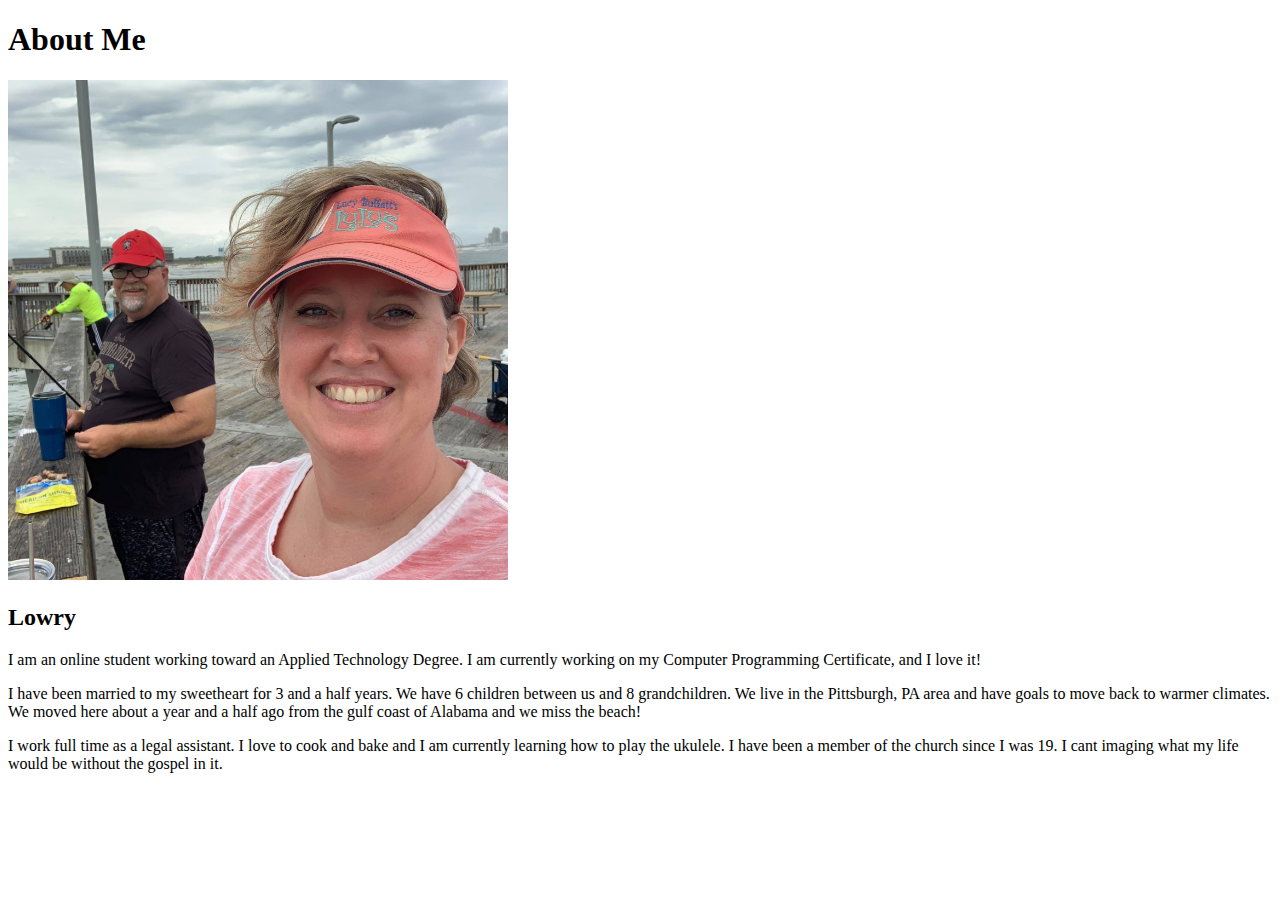
<file: aboutme/index.html>
<!DOCTYPE html>
<html>

<head>
    <title>All About Me</title>
</head>

<body>
    <header>
        
    </header>
    <main>
    <!-- Your code goes here -->
      <h1>About Me</h1>
      <img src="images/Profile photo.jpg" width="500" height="500">
       
      <h2>Lowry</h2>     
  
    <p>I am an online student working toward an Applied Technology Degree.  I am currently working on my Computer Programming Certificate, and I love it!</p>
    <p>I have been married to my sweetheart for 3 and a half years.  We have 6 children between us and 8 grandchildren. We live in the Pittsburgh, PA area and have goals to move back to warmer climates.  We moved here about a year and a half ago from the gulf coast of Alabama and we miss the beach!</p>
    <p>I work full time as a legal assistant.  I love to cook and bake and I am currently learning how to play the ukulele.  I have been a member of the church since I was 19. I cant imaging what my life would be without the gospel in it.</p>
    </main>
</body>

</html>
</file>
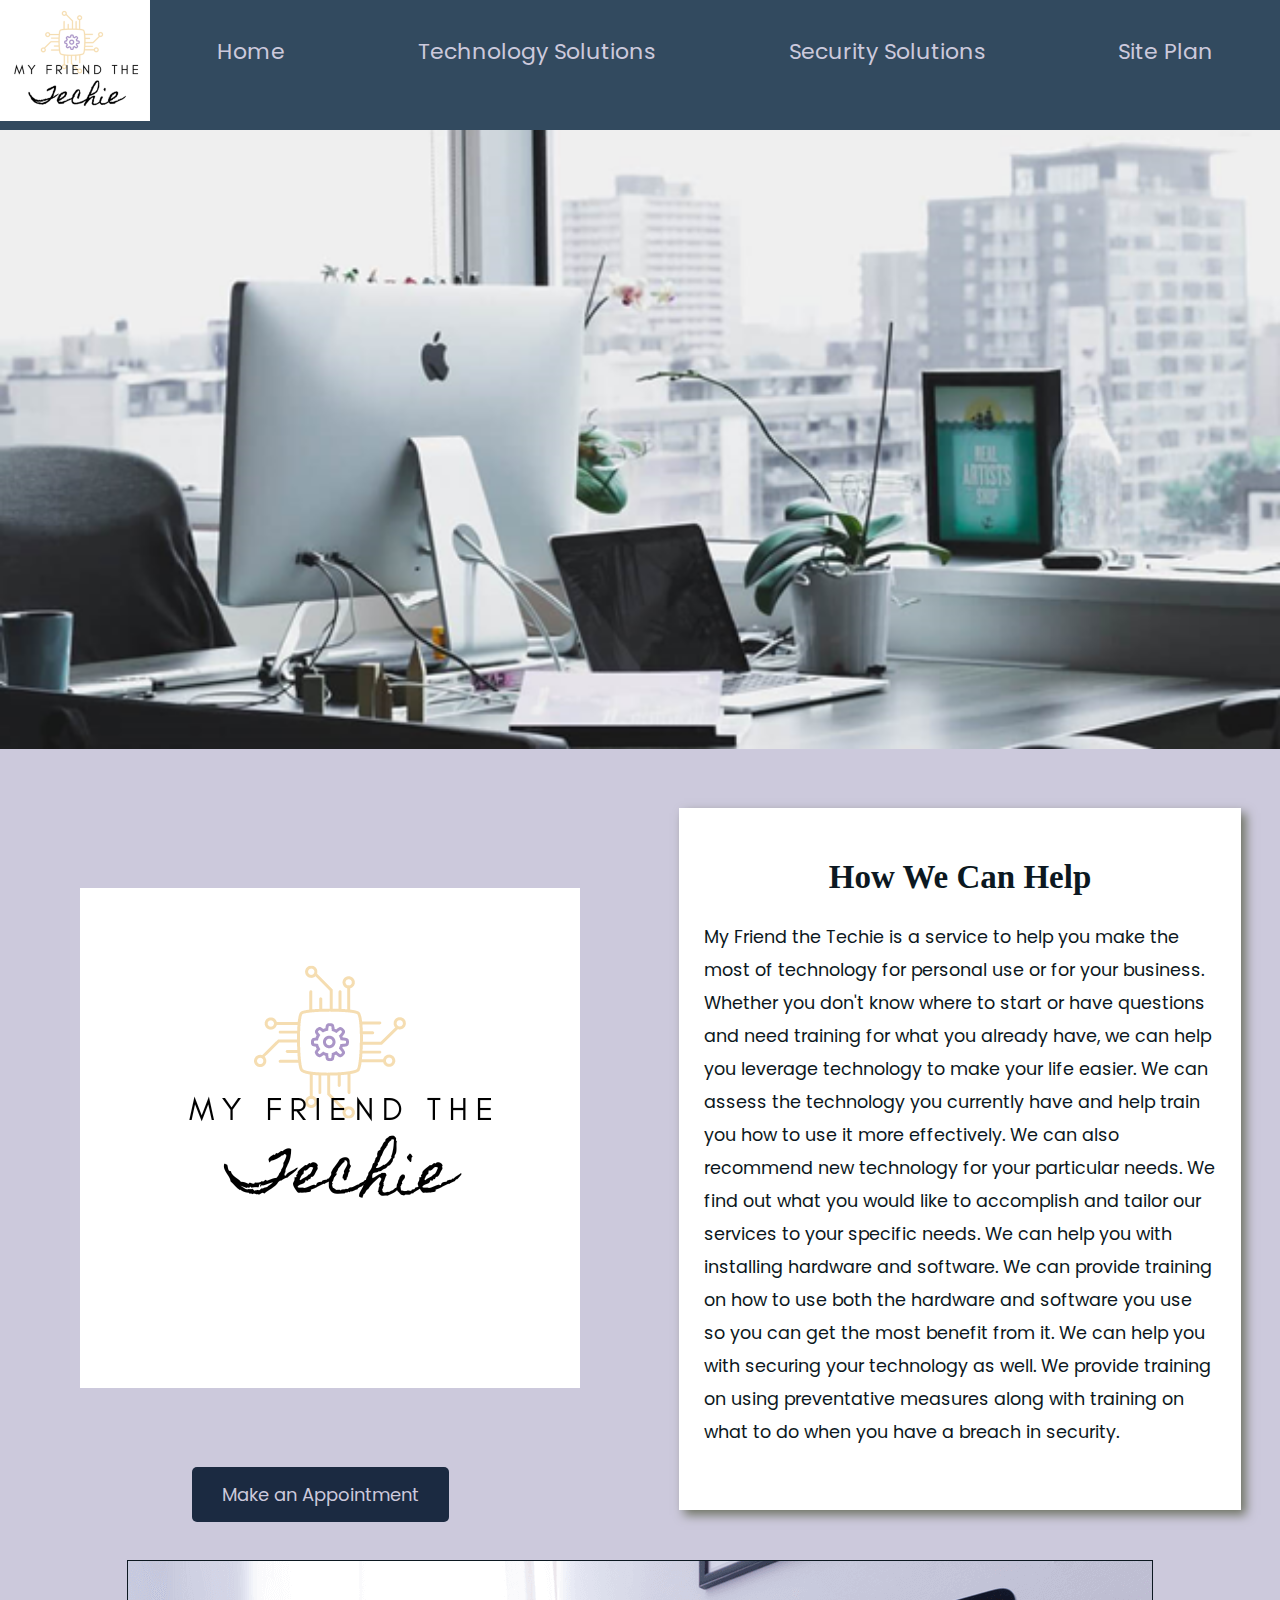
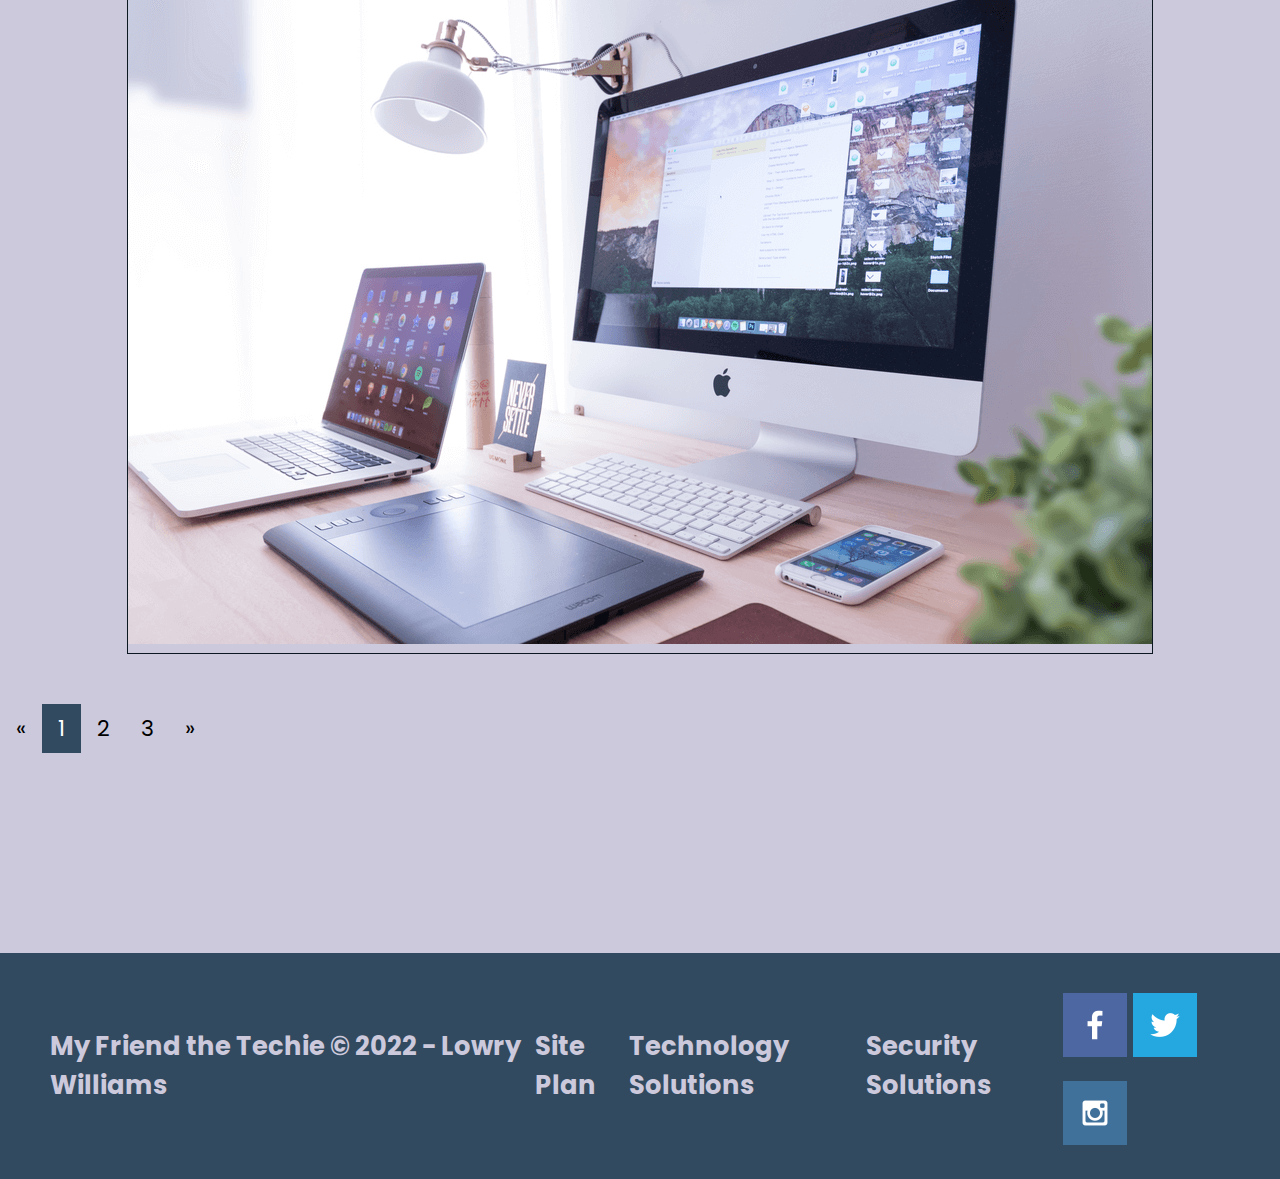
<file: myfriendthetechie/index.html>
<!DOCTYPE html>
<html lang="en">
<head>
    <meta charset="UTF-8">
    <meta http-equiv="X-UA-Compatible" content="IE=edge">
    <meta name="viewport" content="width=device-width, initial-scale=1.0">
    <title>My Friend the Techie</title>
    <link rel="stylesheet" href="styles/style.css">
</head>
<body>
    <div id="content">
        <header>
            <a id="logo_link" href="index.html">
                <img class="logo" src="images/logo-small2.png" alt="My Friend Logo">
            </a>
            <nav>
                <a href="index.html">Home</a>
                <a href="tech.html">Technology Solutions</a>
                <a href="security.html">Security Solutions</a>
                <a href="site-plan.html">Site Plan</a>
            </nav>
        </header>
        <div id="hero">
            <div id="hero-box">
                <img id="hero-img" src="images/home1.png" alt="Computer work space">
            </div>
        </div>
        <main class="home-grid">
            <section class="logo">
                <img class="logo-img" src="images/logo.png" alt="My Friend Logo">
            </section>
                
            <section class="msg">
                <h2>How We Can Help</h2>
                <p>My Friend the Techie is a service to help you make the most of technology for personal use or for your
                    business. Whether you don't know where to start or have questions and need training for what you already
                    have, we can help you leverage technology to make your life easier. We can assess the technology you
                    currently have and help train you how to use it more effectively. We can also recommend new technology for
                    your particular needs. We find out what you would like to accomplish and tailor our services to your
                    specific needs.
                    We can help you with installing hardware and software. We can provide training on how to use both the
                    hardware and software you use so you can get the most benefit from it. We can help you with securing your
                    technology as well. We provide training on using preventative measures along with training on what to do
                    when you have a breach in security. </p>
            </section>
            <div class="button-box">
                <a class="appointment" href="#">Make an Appointment</a>
            </div>
            <section class="photo-card">
                <img class="photo-img" src="images/home2.png" alt="Home computer work space">
            </section>
            <div class="pagination">
                <a href="#">&laquo;</a>
                <a class="active" href="index.html">1</a>
                <a href="tech.html">2</a>
                <a href="security.html">3</a>
                <a href="#">&raquo;</a>
              </div>
        </main>
        <footer>
            <h3>My Friend the Techie &copy; 2022 - Lowry Williams</h3>
            <h3><a href="site-plan.html">Site Plan</a></h3>
            <h3><a href="tech.html">Technology Solutions</a></h3>
            <h3><a href="security.html">Security Solutions</a></h3>
            <div class="social">
                <a href="https://facebook.com" target= "_blank">
                    <img src="images/facebook.png" alt="fb icon">
                </a>
                <a href="https://twitter.com" target= "_blank">
                    <img src="images/twitter.png" alt="twitter icon">
                </a>
                <a href="https://instagram.com" target= "_blank">
                    <img src="images/instagram.png" alt="instagram icon">
                </a>
            </div>
        </footer>
    </div>
</body>
</html>
</file>
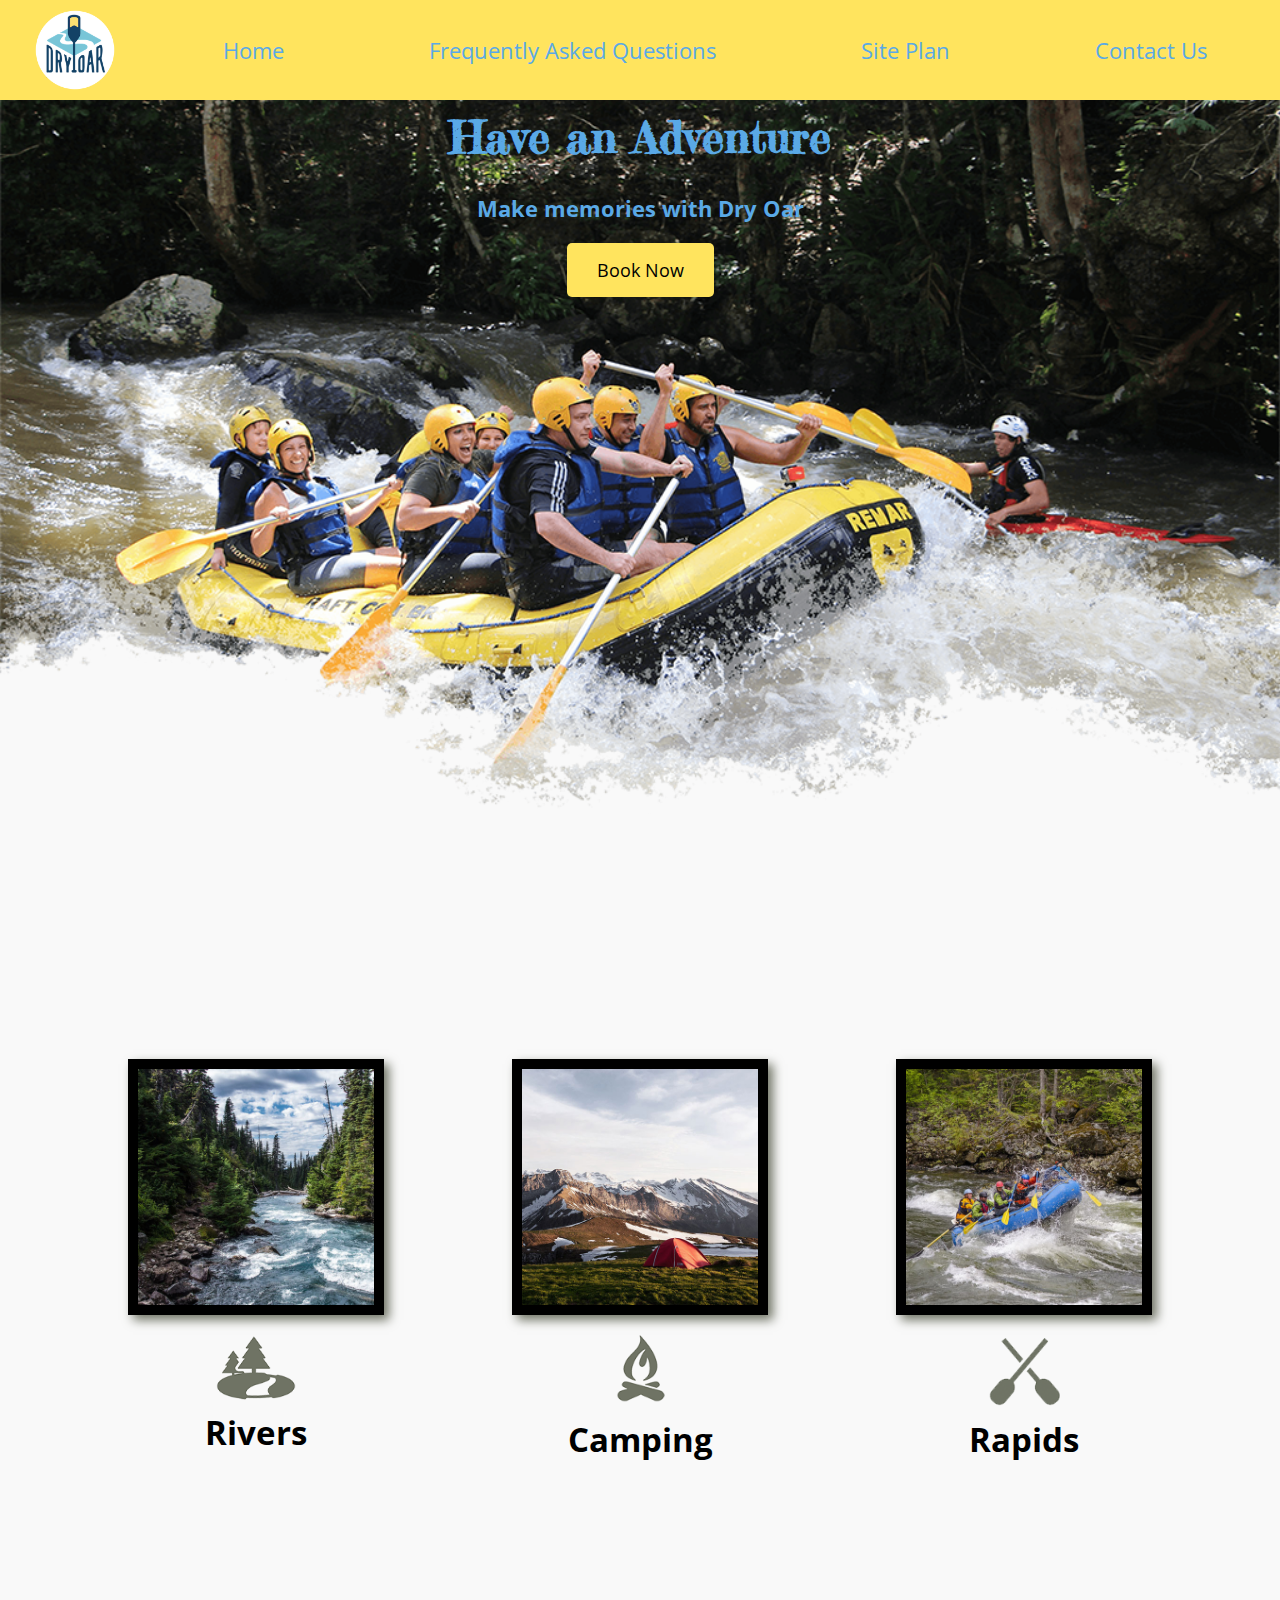
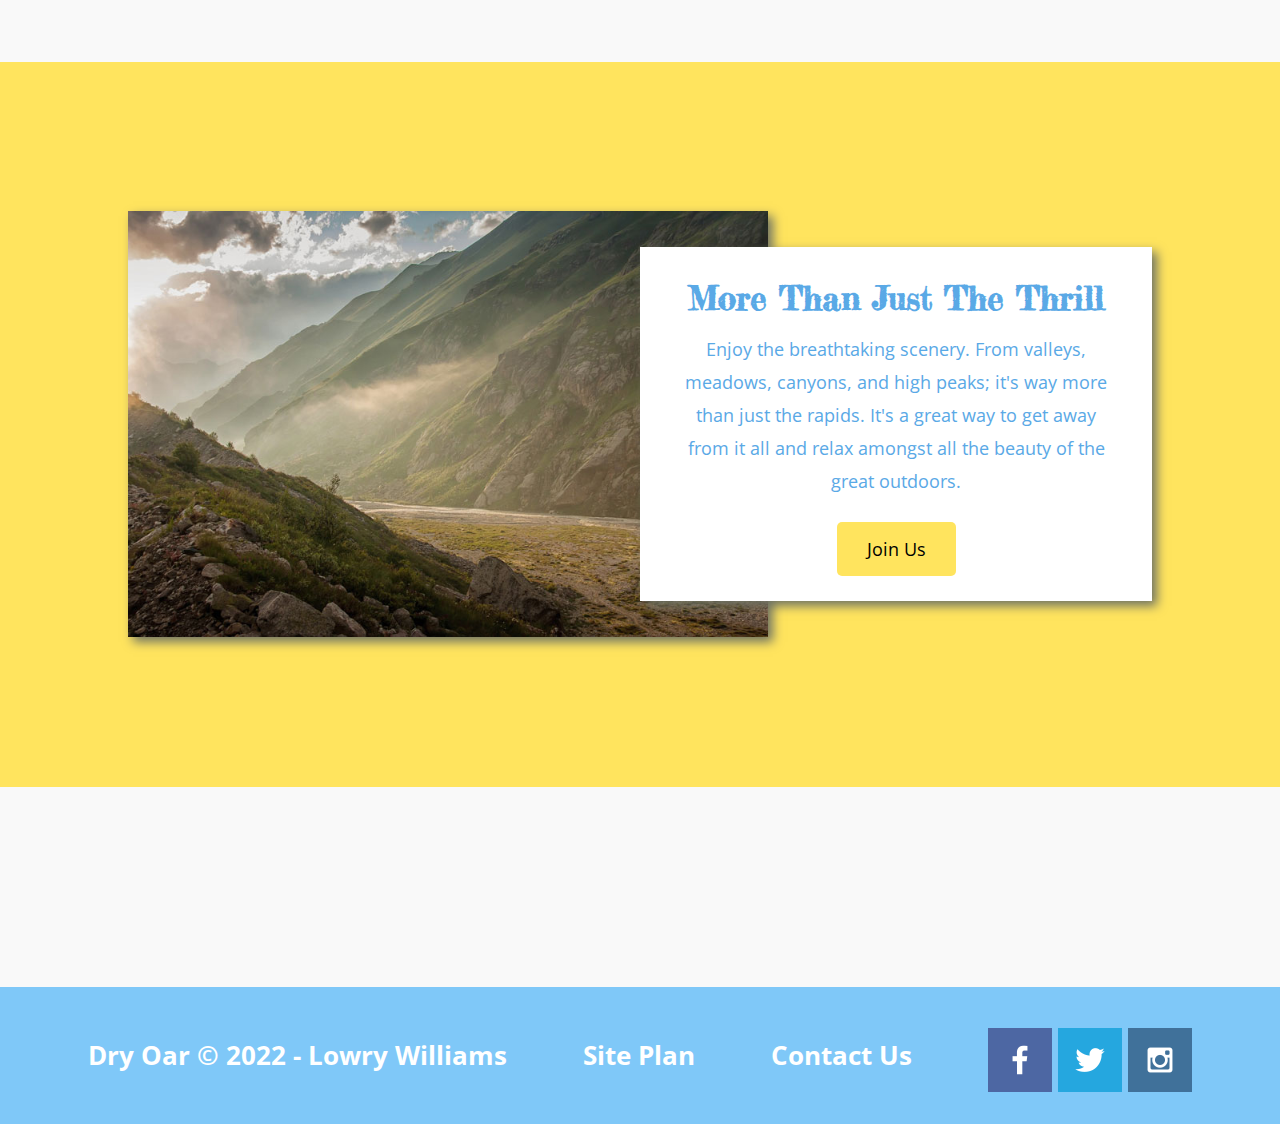
<file: wwr/index.html>
<!DOCTYPE html>
<html lang="en">

<head>
    <meta charset="UTF-8">
    <meta http-equiv="X-UA-Compatible" content="IE=edge">
    <meta name="viewport" content="width=device-width, initial-scale=1.0">
    <title>"Whitewater Rafting Vacations | Dry Oar Boating | Home"</title>
    <link rel="stylesheet" href="styles/style.css">
</head>

<body>
    <div id="content">
        <header>
            <a id="logo_link" href="index.html">
                <img class="logo" src="images/logo.png" alt="Dry Oar Logo">
            </a>
            <nav>
                <a href="index.html">Home</a>
                <a href="faq.html">Frequently Asked Questions</a>
                <a href="site-plan-rafting.html">Site Plan</a>
                <a href="contactus.html">Contact Us</a>
            </nav>
        </header>
        <div id="hero">
            <div id="hero-box">
                <img id="hero-img" src="images/hero.png" alt="People enjoying white water rafting">
            </div>
            <section id="hero-msg">
                <h1 class="home-title"> Have an Adventure</h1>
                <h4>Make memories with Dry Oar </h4>
                <div class="button-box">
                    <a class="book" href="rates.html">Book Now</a>
                </div>
            </section>
        </div>
        <main class="home-grid">
            <section class="rivers-card">
                <img class="card-img" src="images/rivers.jpg" alt="river in forest">
                <img class="icon" src="images/river_icon.png" alt="river icon">
                <h2>Rivers</h2>
            </section>
            <section class="camping-card">
                <img class="card-img" src="images/camping.jpg" alt="tent in mountains">
                <img class="icon" src="images/fire_icon.png" alt="fire icon">
                <h2>Camping</h2>
            </section>
            <section class="rapids-card">
                <img class="card-img" src="images/rapids.jpg" alt="rafting boat">
                <img class="icon" src="images/oars.png" alt="oars icon">
                <h2>Rapids</h2>
            </section>
            <div id="background"></div>
            <img class="mountains" src="images/mountains.jpg" alt="Misty mountains">
            <section class="msg">
                <h2>More Than Just The Thrill</h2>
                <p>Enjoy the breathtaking scenery. From valleys, meadows, canyons, and high peaks; it's way more than
                    just the rapids. It's a great way to get away from it all and relax amongst all the beauty of the
                    great outdoors. </p>
                <a class='join' href="rivers.html">Join Us</a>
            </section>
        </main>
        <footer>
            <h3>Dry Oar &copy; 2022 - Lowry Williams</h3>
            <h3><a href="site-plan-rafting.html">Site Plan</a></h3>
            <h3><a href="contactus.html">Contact Us</a></h3>
            <div class="social">
                <a href="https://facebook.com" target= "_blank">
                    <img src="images/facebook.png" alt="fb icon">
                </a>
                <a href="https://twitter.com" target= "_blank">
                    <img src="images/twitter.png" alt="twitter icon">
                </a>
                <a href="https://instagram.com" target= "_blank">
                    <img src="images/instagram.png" alt="instagram icon">
                </a>
            </div>
        </footer>
    </div>

</body>

</html>
</file>
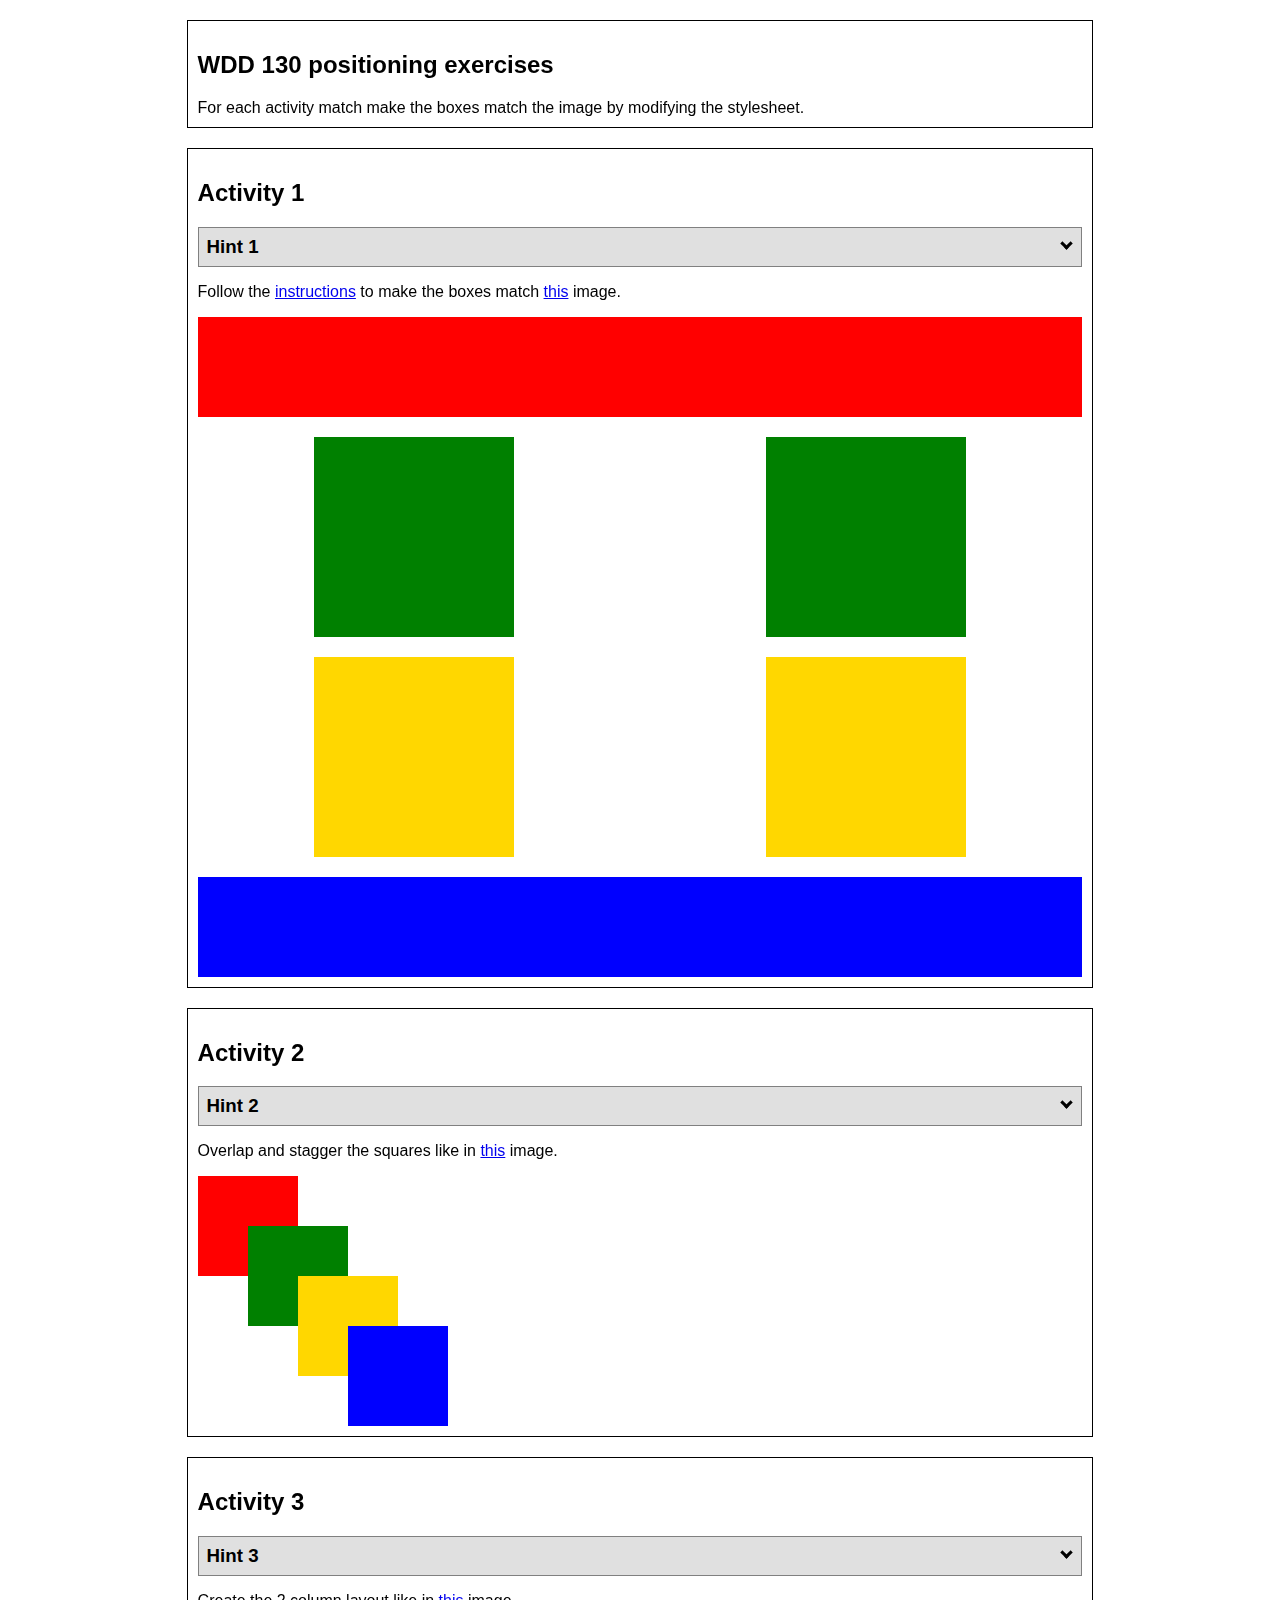
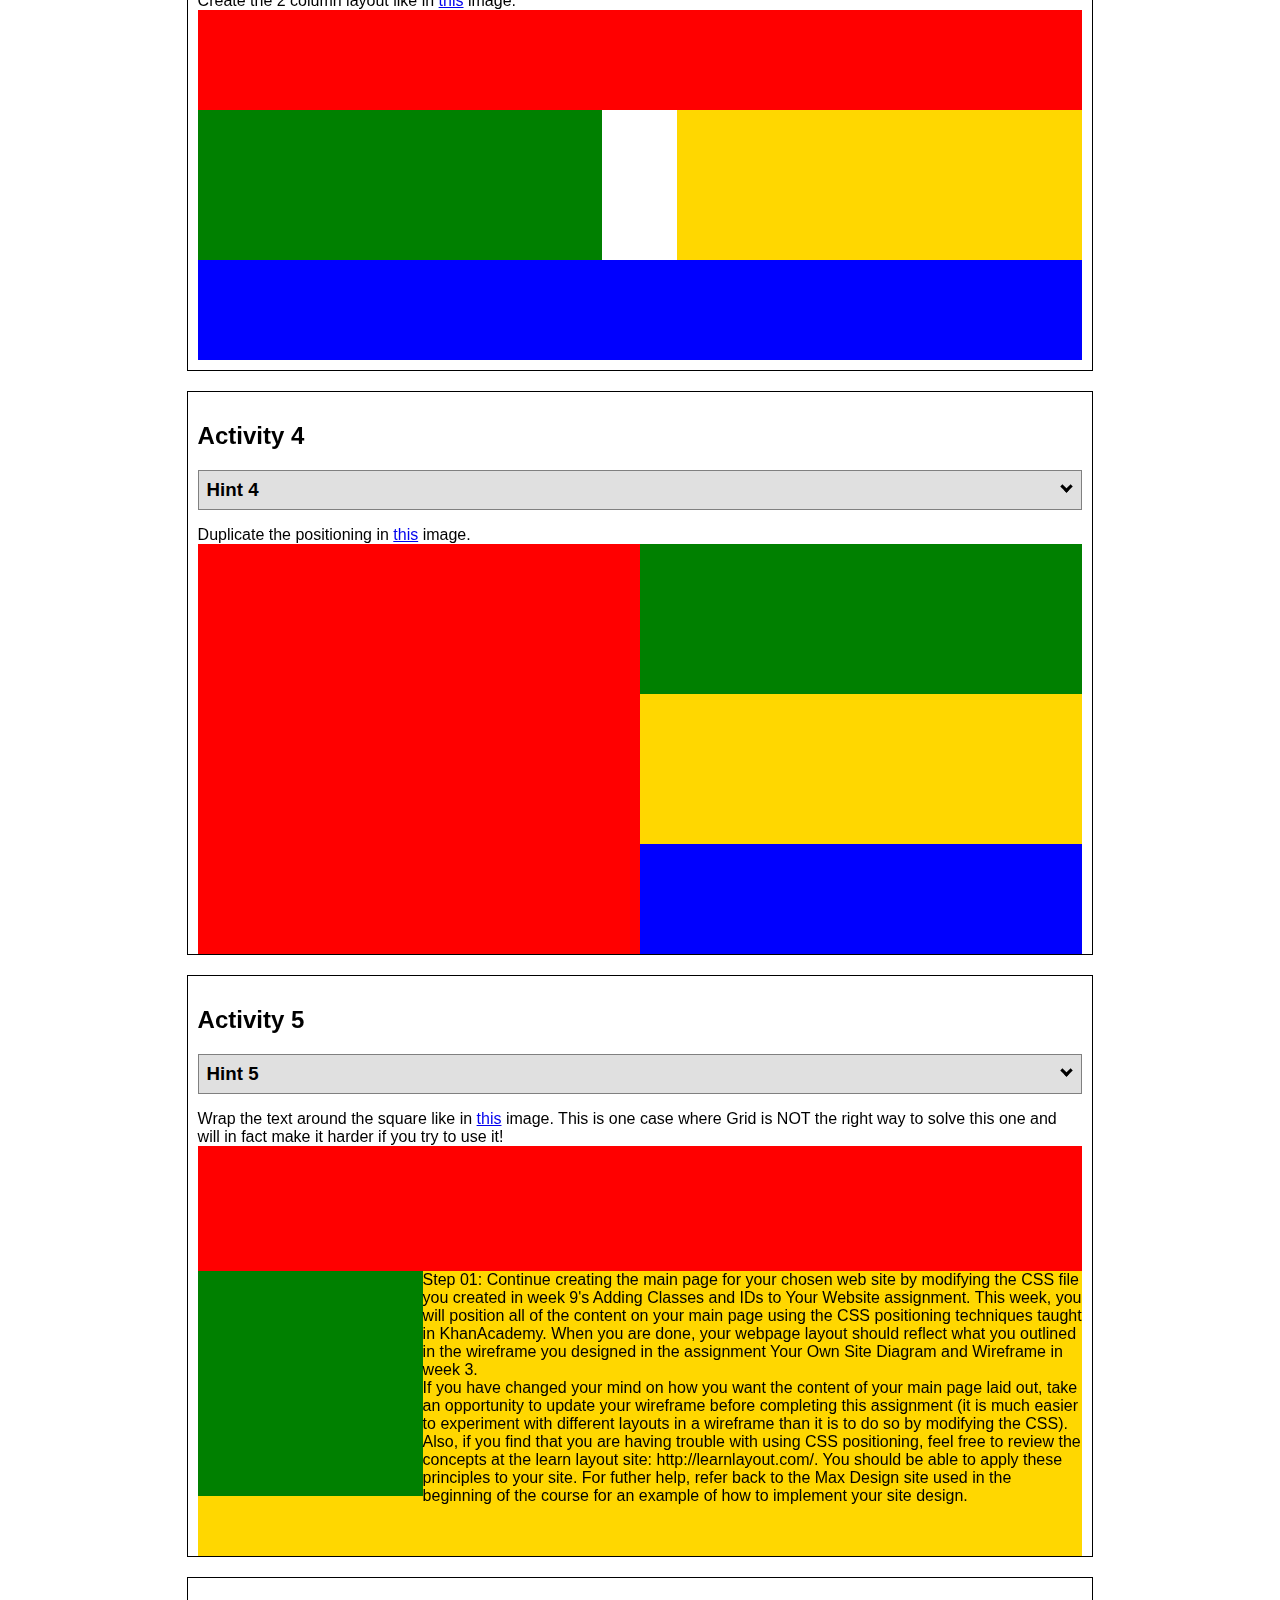
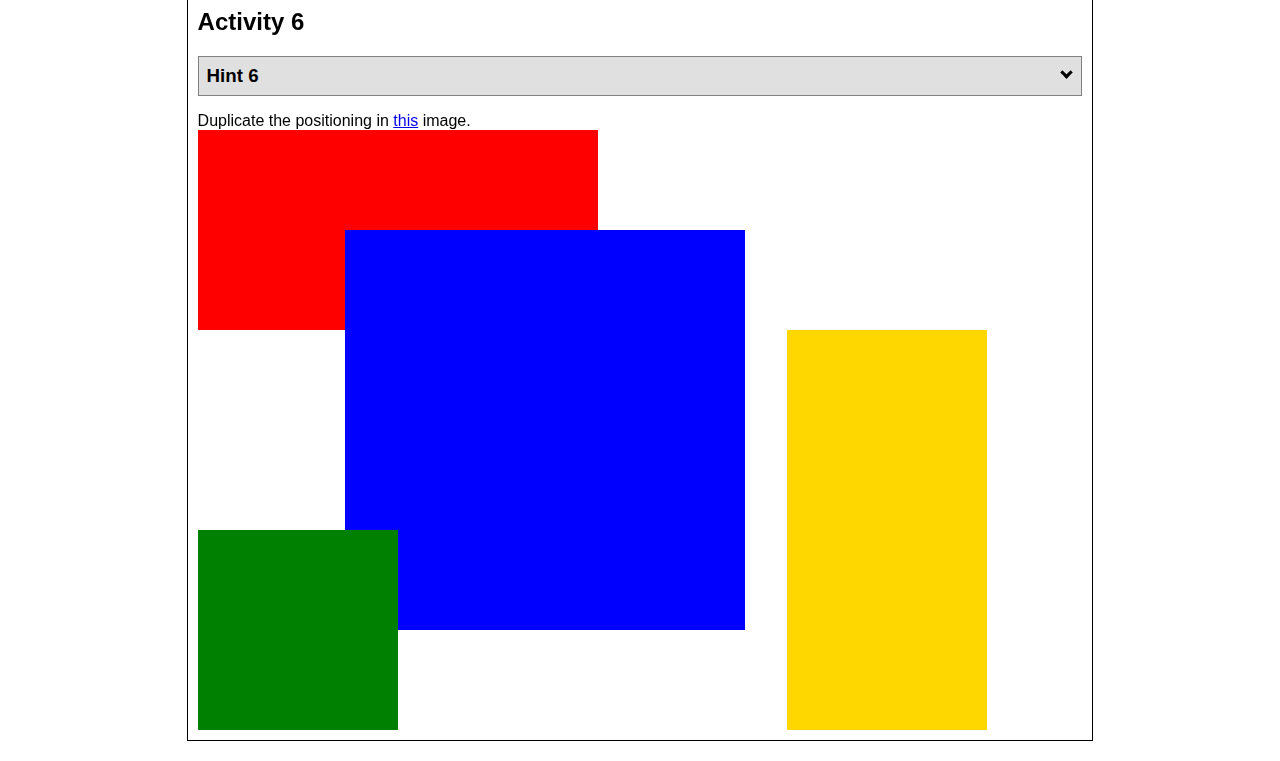
<file: positioning.html>
<!DOCTYPE html>
<html lang="en">
  <head>
    <!-- HTML - Name: positioning.html -->
    <title>Positioning Activity</title>
    <link rel="stylesheet" type="text/css" href="positionstyles.css" />
  </head>
  <body>
    <div class="activity">
      <h2>WDD 130 positioning exercises</h2>
      For each activity match make the boxes match the image by modifying the stylesheet.</div>
    <div class="activity">
      <h2>Activity 1</h2>
      <section class="hint"><input type="checkbox" ><i></i> <h3>Hint 1</h3><div><p>Check out the <a href="https://byui-wdd.github.io/wdd130/activities/w06-css-positioning.html" target="_blank">activity instructions</a> in Ilearn!</p></div></section>
      <p>Follow the <a href="https://byui-wdd.github.io/wdd130/activities/w06-css-positioning.html" target="_blank">instructions</a> to make the boxes match  <a href="https://byui-wdd.github.io/wdd130/images/example1.png" target="_blank">this</a> image.</p>
      <div class="content1" >
        <div class="red1" ></div>
        <div class="green1" ></div>
        <div class="green1" ></div>
        <div class="yellow1"></div>
        <div class="yellow1"></div>
        <div class="blue1"></div>
      </div>
    </div>
    <div class="activity">
      <h2>Activity 2</h2>
      <section class="hint"><input type="checkbox" > <h3>Hint 2</h3><i></i><div><p>Remember that the best way to shift elements around slightly on the page is with Margins.  You could also use Grid.  Either would work for this. If you choose margin, you can use a <em>negative</em> margin. (ie margin-top: -20px;)</p><h4>Properties used:</h4><ul><li>margin-top, margin-left</li><li>...or...</li><li>grid-template-columns: 50px 50px 50px 50px 50px </li></ul></div></section>
      <p>Overlap and stagger the squares like in <a href="https://byui-wdd.github.io/wdd130/images/example2.png" target="_blank">this</a> image.</p>
      <div class="content2" >
        <div class="red2" ></div>
        <div class="green2" ></div>
        <div class="yellow2"></div>
        <div class="blue2"></div>
      </div>
    </div>
    <div class="activity">
      <h2>Activity 3</h2>
      <section class="hint"><input type="checkbox" > <h3>Hint 3</h3><i></i><div><p>This one is going to be best solved with CSS Grid. Remember to make the boxes the right width first...then start moving them around. </p><h4>Properties used:</h4><ul><li>display:grid;</li><li>grid-template-columns:</li><li>grid-column-gap:</li>
        <li>grid-column:</li>  </ul></div></section>
      Create the 2 column layout like in <a href="https://byui-wdd.github.io/wdd130/images/example3.png" target="_blank">this</a>  image.
      <div class="content3" >
        <div class="red3" ></div>
        <div class="green3" ></div>
        <div class="yellow3"></div>
        <div class="blue3"></div>
      </div>
    </div>
    <div class="activity">
      <h2>Activity 4</h2>
      <section class="hint"><input type="checkbox" > <h3>Hint 4</h3><i></i><div><p>For the others we have been primarily concerned with width. For this one you will need to adjust height as well. </p><h4>Properties used:</h4><ul><li>display:grid;</li><li>grid-template-columns:</li><li>grid-row:</li></ul></div></section>
      Duplicate the positioning in <a href="https://byui-wdd.github.io/wdd130/images/example4.png" target="_blank">this</a> image. 
      <div class="content4" >
        <div class="red4" ></div>
        <div class="green4" ></div>
        <div class="yellow4"></div>
        <div class="blue4"></div>
      </div>
    </div>

    <div class="activity">
      <h2>Activity 5</h2>
      <section class="hint"><input type="checkbox" > <h3>Hint 5</h3><i></i><div><p>Grid is <strong>not</strong> the right way to do this.  In fact there is only one way to really do that...and that is with float. Remember that we float the thing we want the text to wrap around.  Also remember to start by making all the shapes the right size and shape.</p><h4>Properties used:</h4><ul><li>float: left;</li></ul></div></section>
      Wrap the text around the square like in <a href="https://byui-wdd.github.io/wdd130/images/example5.png" target="_blank">this</a> image. This is one case where Grid is NOT the right way to solve this one and will in fact make it harder if you try to use it!
      <div class="content5" >
        <div class="red5" ></div>
        <div class="green5" ></div>
        <div class="yellow5">Step 01: Continue creating the main page for your chosen web site by modifying the CSS file you created in week 9's Adding Classes and IDs to Your Website assignment. This week, you will position all of the content on your main page using the CSS positioning techniques taught in KhanAcademy. When you are done, your webpage layout should reflect what you outlined in the wireframe you designed in the assignment Your Own Site Diagram and Wireframe in week 3. <br />
          If you have changed your mind on how you want the content of your main page laid out, take an opportunity to update your wireframe before completing this assignment (it is much easier to experiment with different layouts in a wireframe than it is to do so by modifying the CSS). Also, if you find that you are having trouble with using CSS positioning, feel free to review the concepts at the learn layout site: http://learnlayout.com/. You should be able to apply these principles to your site. For futher help, refer back to the Max Design site used in the beginning of the course for an example of how to implement your site design.</div>
        <div class="blue5"></div>
      </div>
    </div>
    <div class="activity">
      <h2>Activity 6</h2>
      <section class="hint"><input type="checkbox" > <h3>Hint 6</h3><i></i><div><p>This one is all about visualizing the grid behind the layout. If you are having a hard time doing that first: all the sizes are even multiples of 100, and second here is another example with the lines drawn: <a href="https://byui-wdd.github.io/wdd130/images/example6-hint.png" target="_blank">example 6 with lines</a>. For this one you will find it easiest if you use px for the column width. You can also use <kbd>z-index</kbd> to control the element layering.    </p><h4>Properties used:</h4><ul><li>display:grid;</li><li>grid-template-columns:</li><li>grid-column:</li><li>grid-row:</li><li><a href="https://www.w3schools.com/cssref/pr_pos_z-index.asp" target="_blank">z-index:</a></li></ul></div></section>
      Duplicate the positioning in <a href="https://byui-wdd.github.io/wdd130/images/example6.png" target="_blank">this</a> image.
      <div class="content6" >
        <div class="red6" ></div>
        <div class="green6" ></div>
        <div class="yellow6"></div>
        <div class="blue6"></div>
      </div>
    </div>
  </body>
</html>
</file>
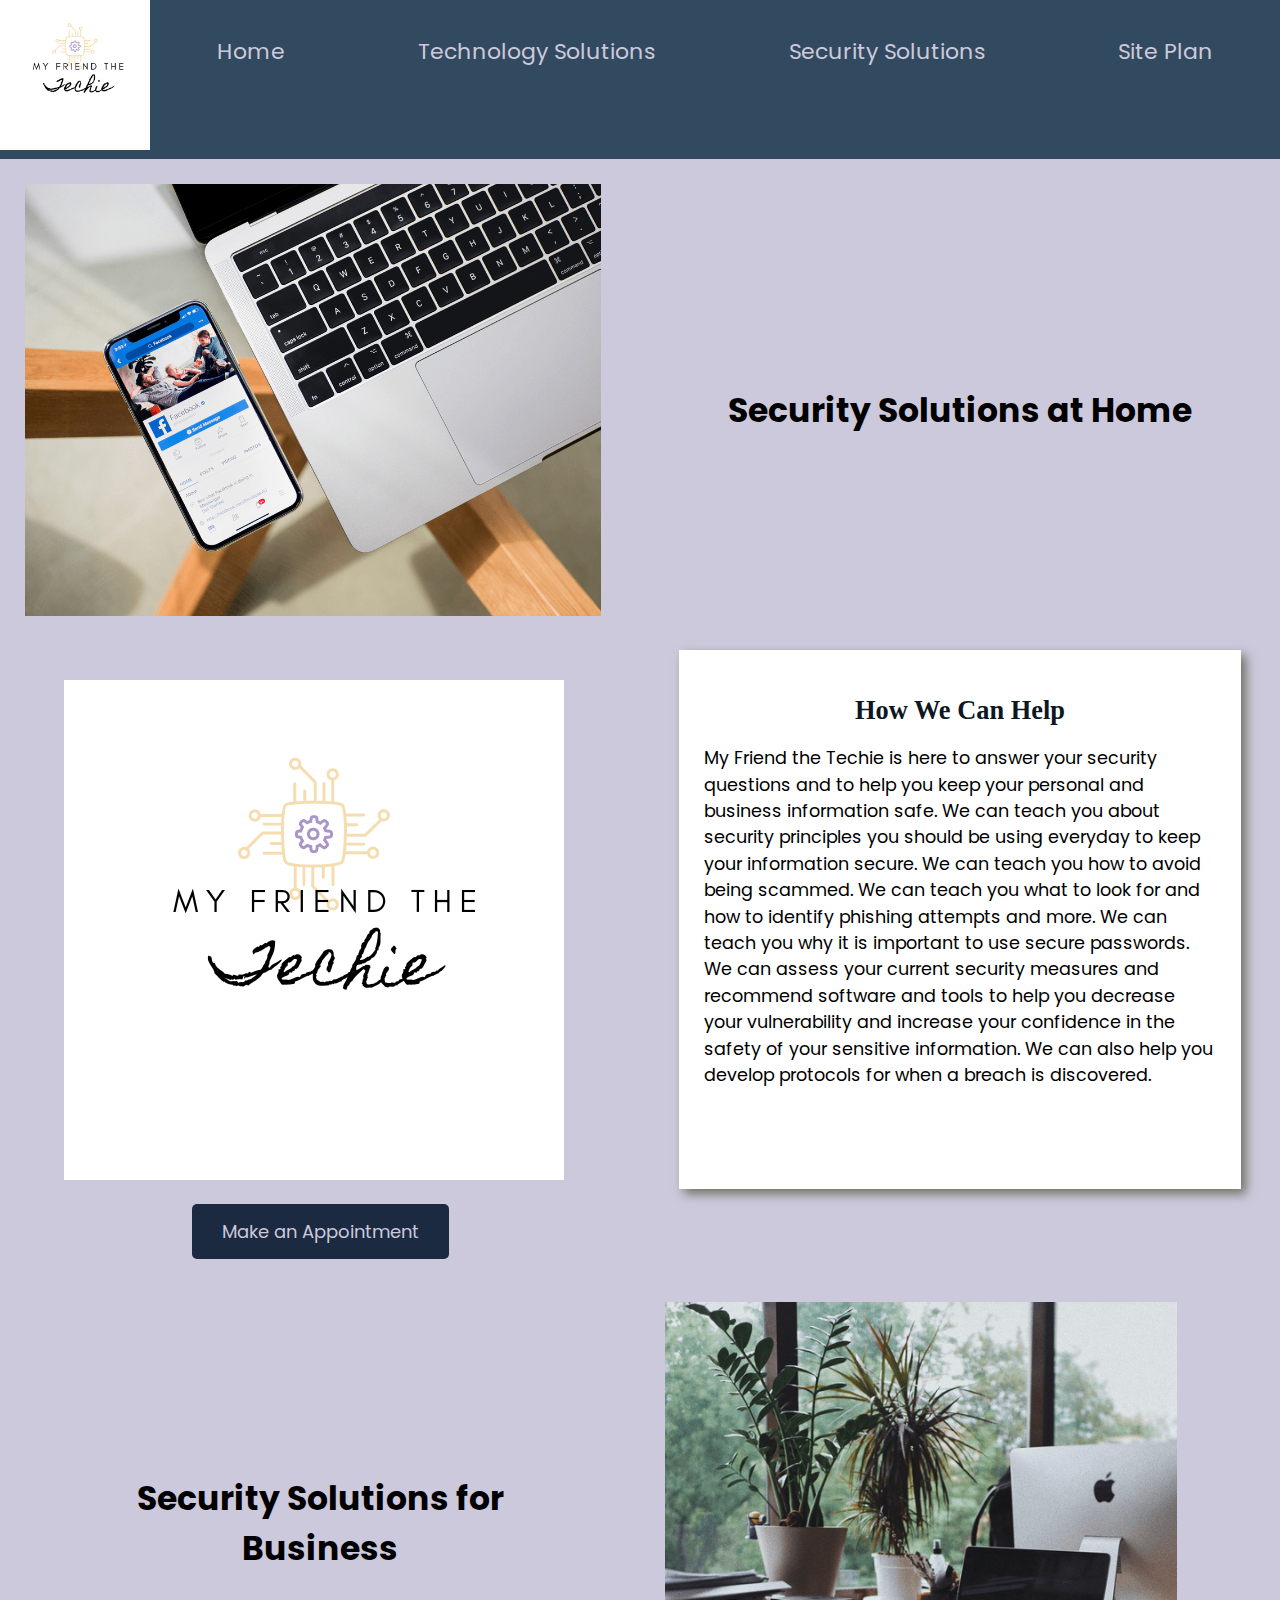
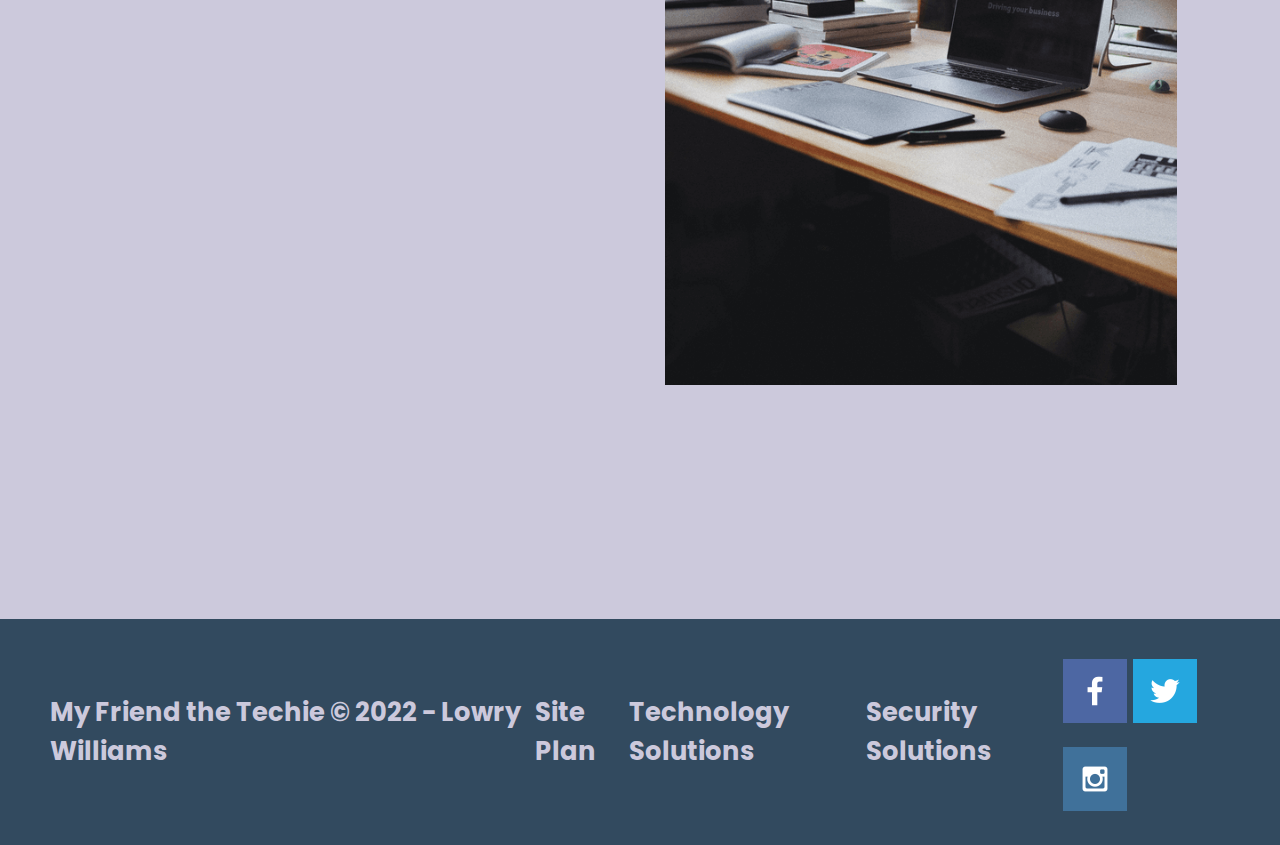
<file: myfriendthetechie/security.html>
<!DOCTYPE html>
<html lang="en">
<head>
    <meta charset="UTF-8">
    <meta http-equiv="X-UA-Compatible" content="IE=edge">
    <meta name="viewport" content="width=device-width, initial-scale=1.0">
    <title>Security Solutions</title>
    <link rel="stylesheet" href="styles/style.css">
</head>
<body>
    <div id="content">
        <header>
            <a id="logo_link" href="index.html">
                <img class="logo" src="images/logo.png" alt="My Friend Logo">
            </a>
            <nav>
                <a href="index.html">Home</a>
                <a href="tech.html">Technology Solutions</a>
                <a href="security.html">Security Solutions</a>
                <a href="site-plan.html">Site Plan</a>
            </nav>
        </header>
        <main class="security-grid">
            <section class="security-card">
                <img class="security-photo-img" src="images/pg2_1.png" alt="Security at Home">
            </section>    
            <section class="security-title1">
                <h2>Security Solutions at Home</h2>
            </section>
            <div id="background"></div>
            <section class="security-logo">
                <img class="security-logo-img" src="images/logo.png" alt="My Friend Logo">
            </section>
            <section class="security-msg">
                <h2>How We Can Help</h2>
                <p>My Friend the Techie is here to answer your security questions and to help you keep your personal and
                    business information safe. We can teach you about security principles you should be using everyday to keep
                    your information secure. We can teach you how to avoid being scammed. We can teach you what to look for and
                    how to identify phishing attempts and more. We can teach you why it is important to use secure passwords. We
                    can assess your current security measures and recommend software and tools to help you decrease your
                    vulnerability and increase your confidence in the safety of your sensitive information. We can also help you
                    develop protocols for when a breach is discovered. </p>
            </section>
            <div class="security-button-box">
                <a class="appointment" href="#">Make an Appointment</a>
            </div>
            <section class="security-card">
                <img class="security-photo-img2" src="images/pg2_2.png" alt="Security for Business">
            </section>
            <section class="security-title2">
                <h2 > Security Solutions for Business</h2>
            </section>
        </main>
        <footer>
            <h3>My Friend the Techie &copy; 2022 - Lowry Williams</h3>
            <h3><a href="site-plan.html">Site Plan</a></h3>
            <h3><a href="tech.html">Technology Solutions</a></h3>
            <h3><a href="security.html">Security Solutions</a></h3>
            <div class="social">
                <a href="https://facebook.com" target= "_blank">
                    <img src="images/facebook.png" alt="fb icon">
                </a>
                <a href="https://twitter.com" target= "_blank">
                    <img src="images/twitter.png" alt="twitter icon">
                </a>
                <a href="https://instagram.com" target= "_blank">
                    <img src="images/instagram.png" alt="instagram icon">
                </a>
            </div>
        </footer>
    </div>
</body>
</html>
</file>
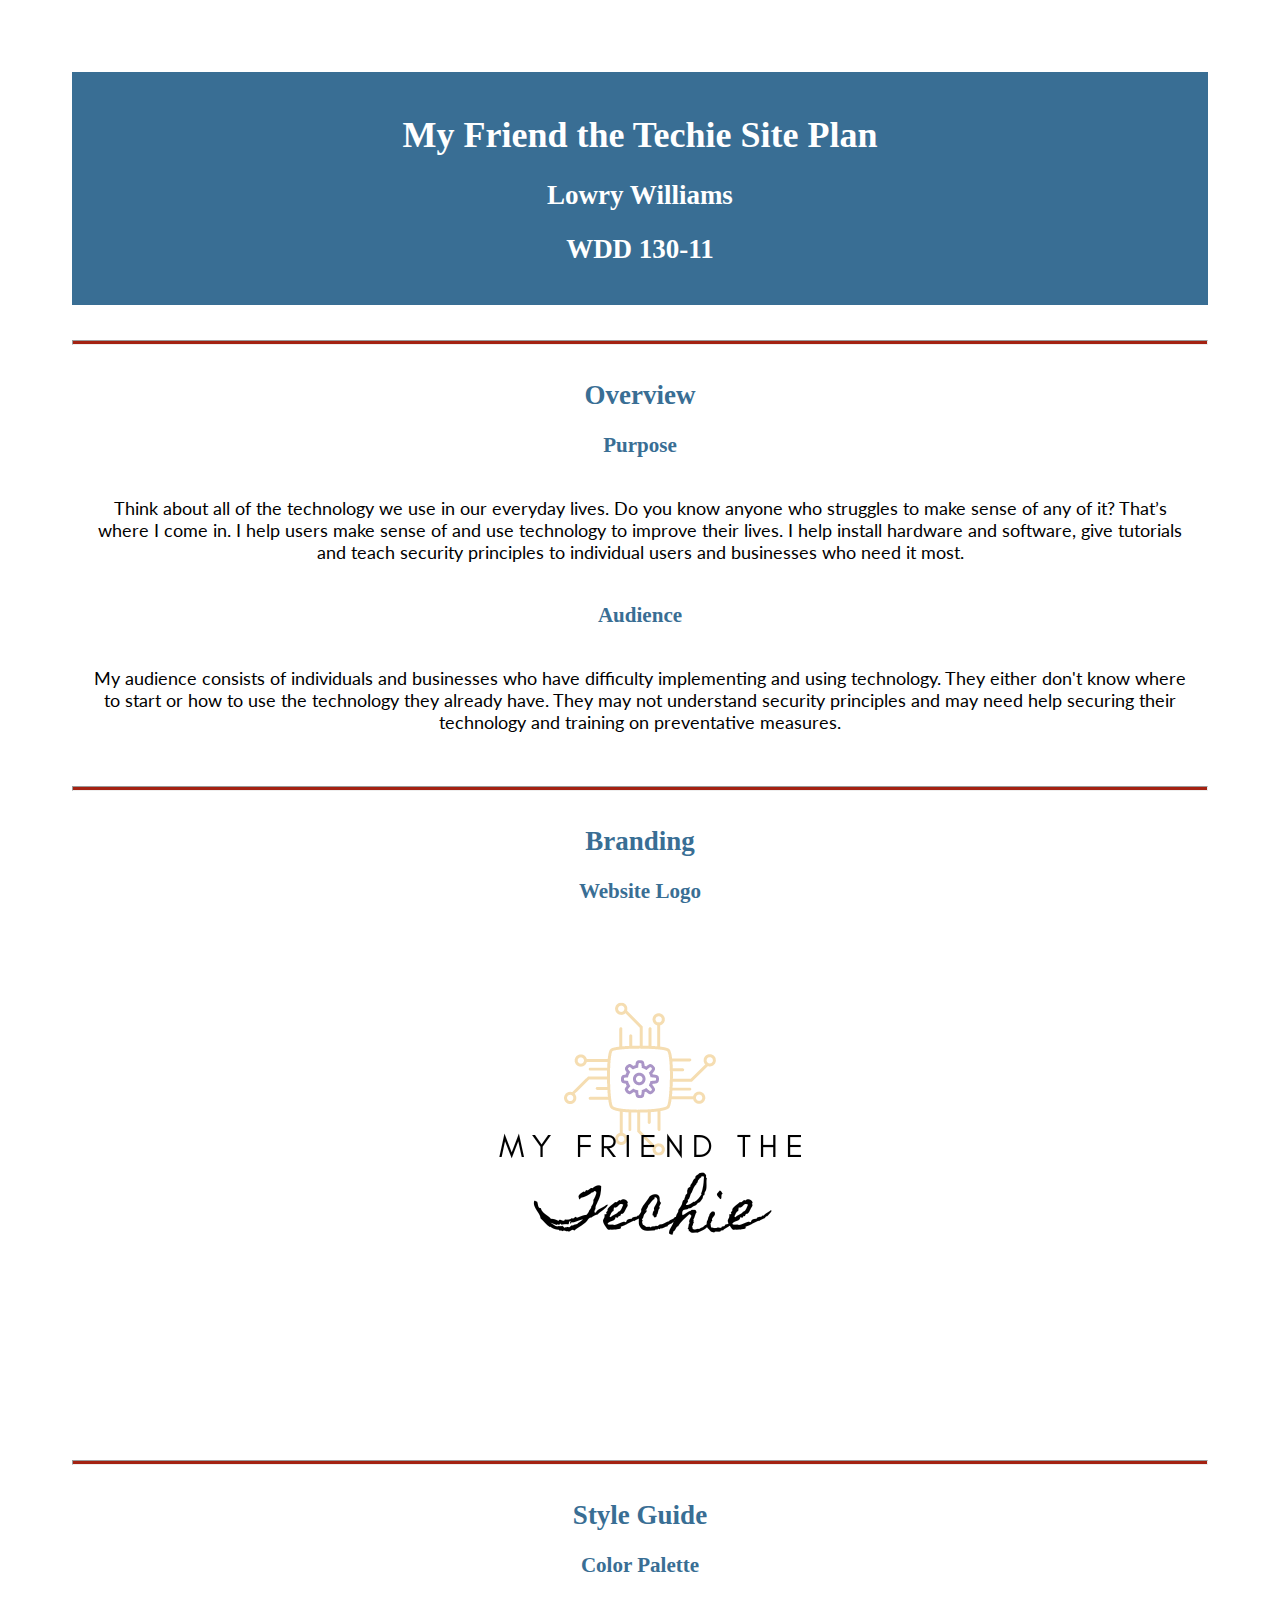
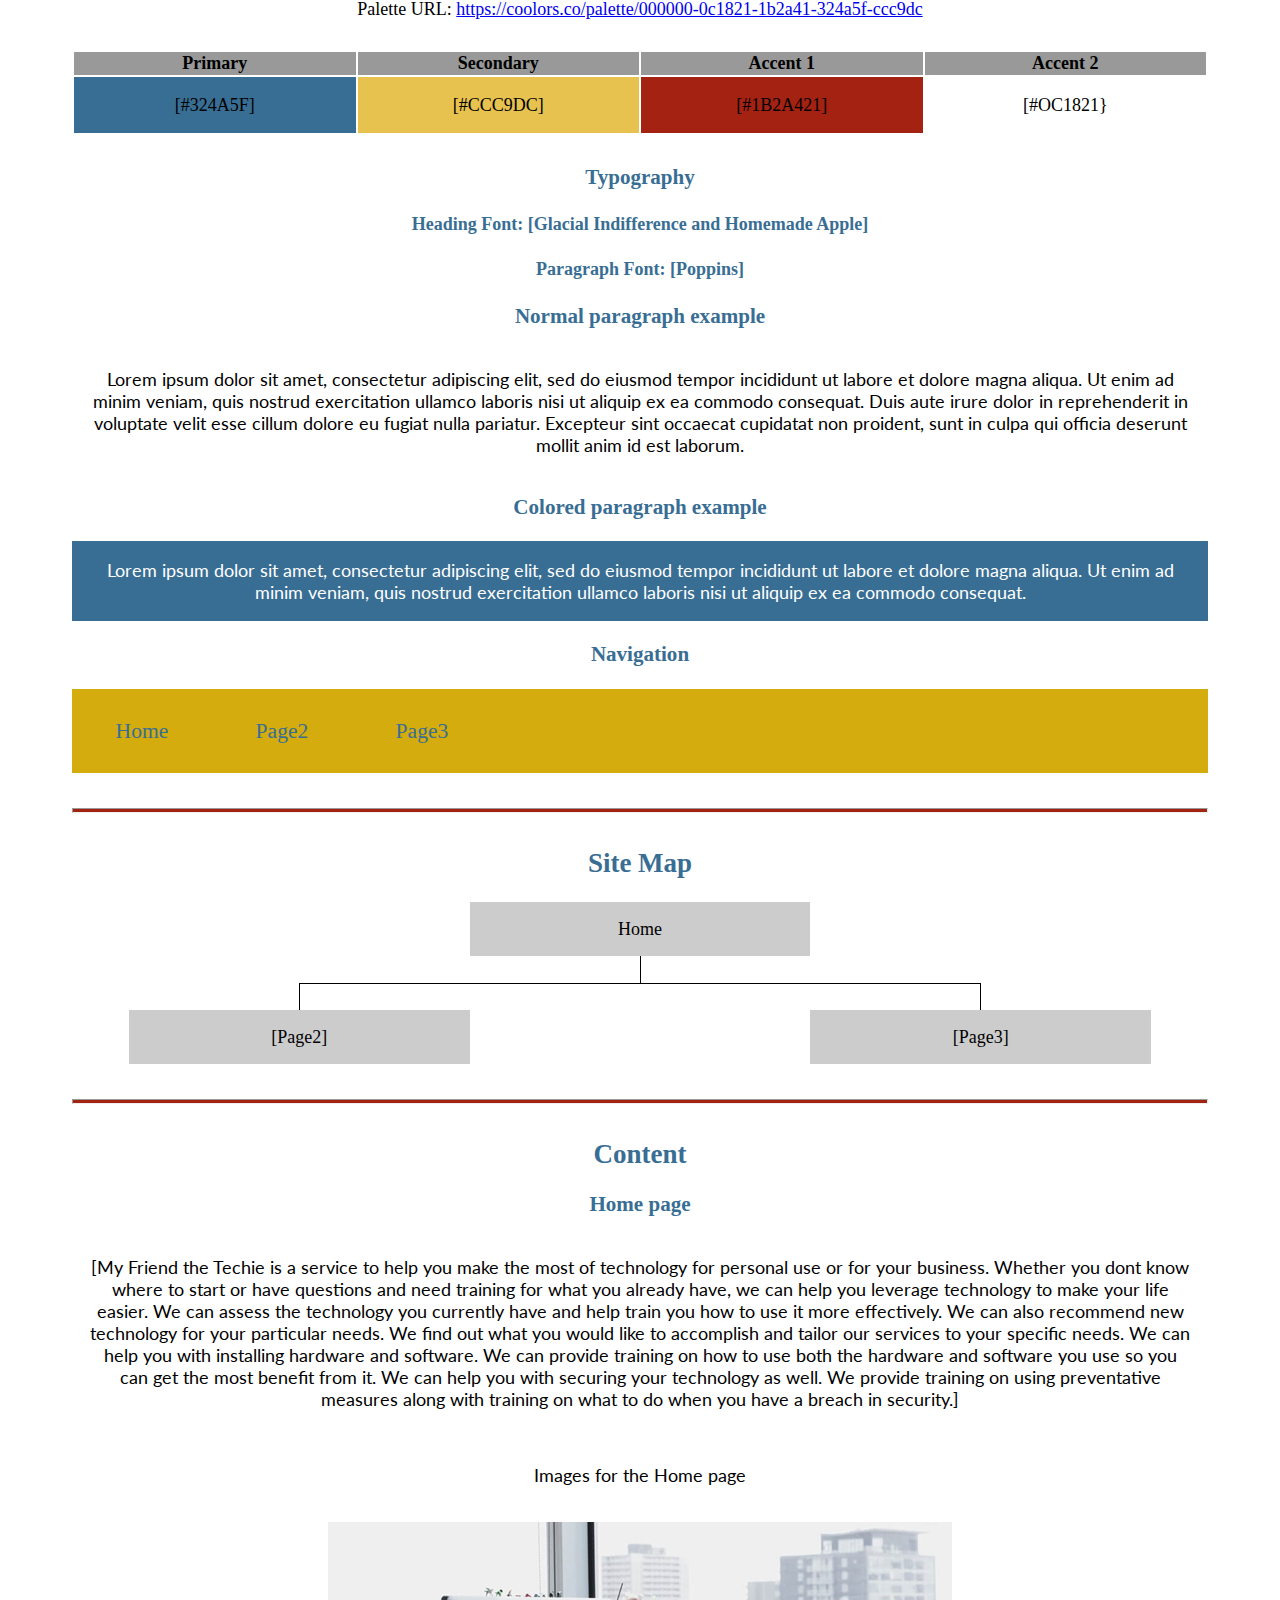
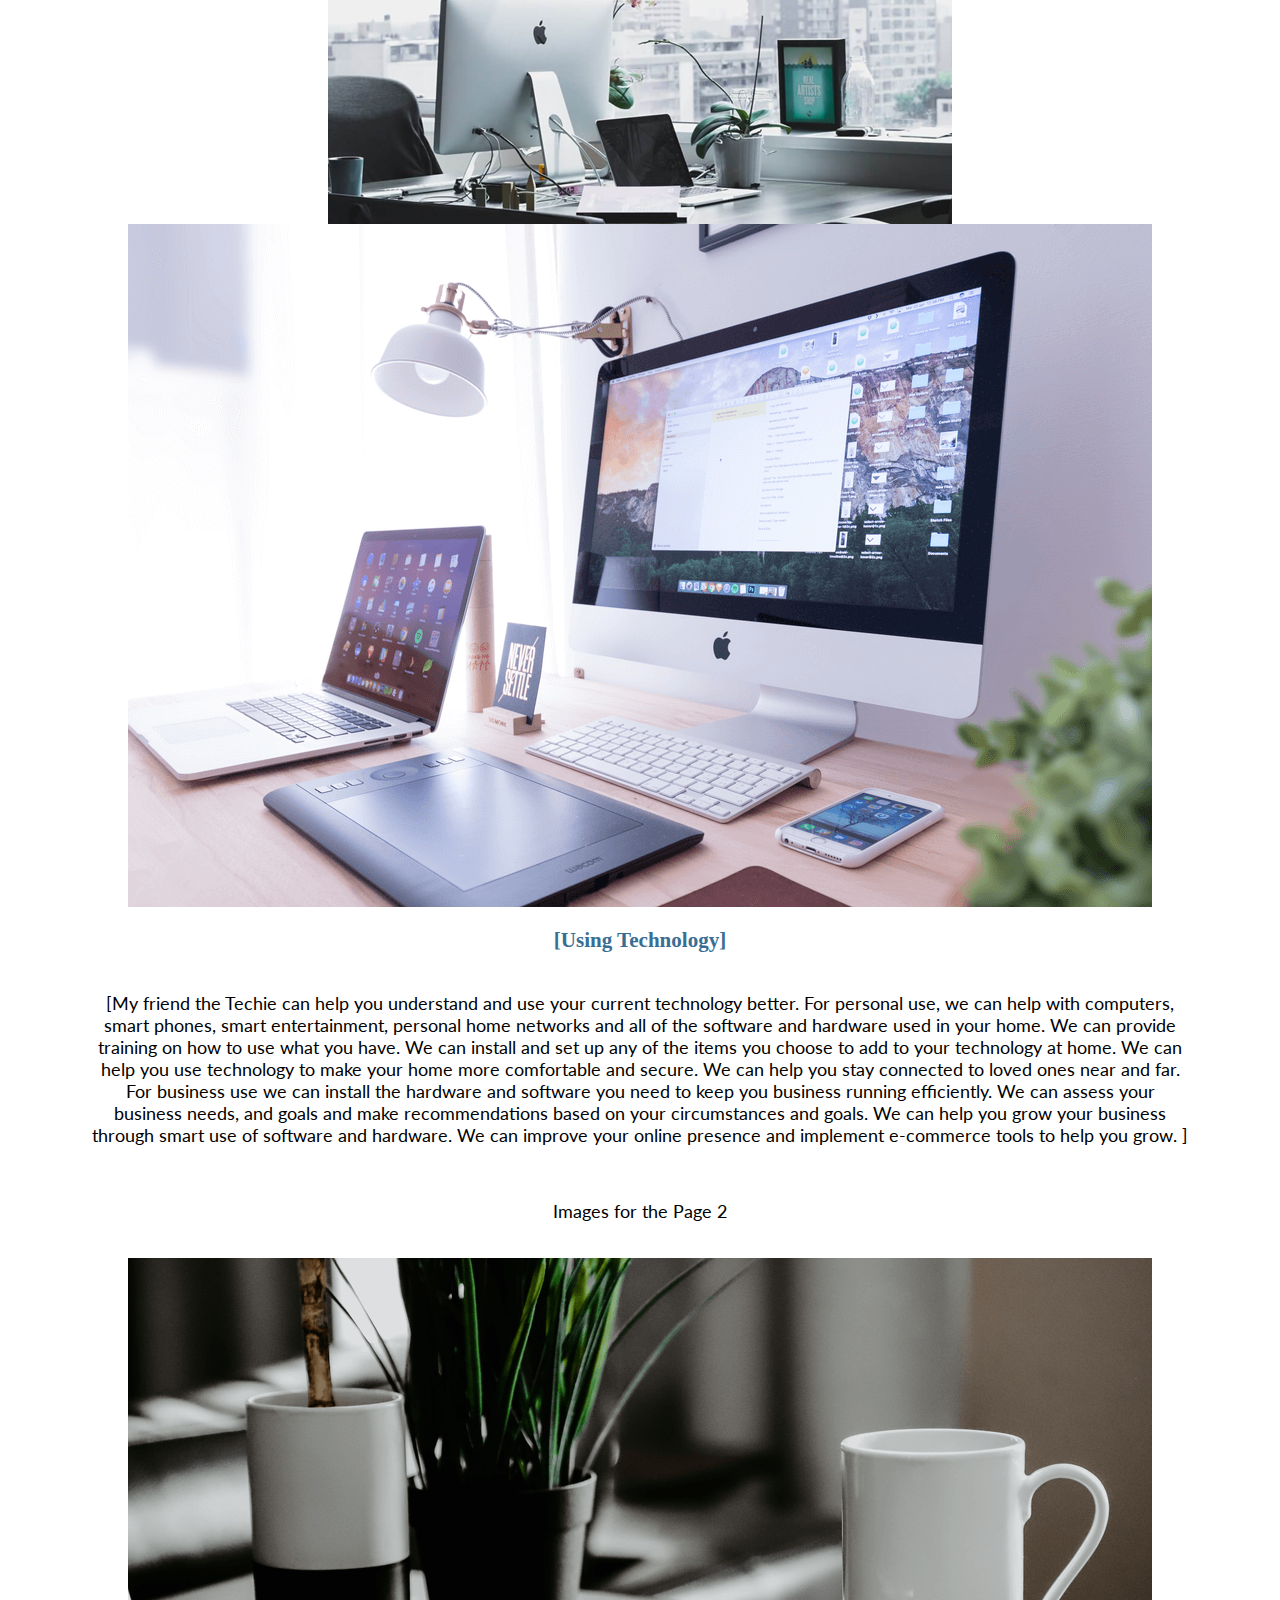
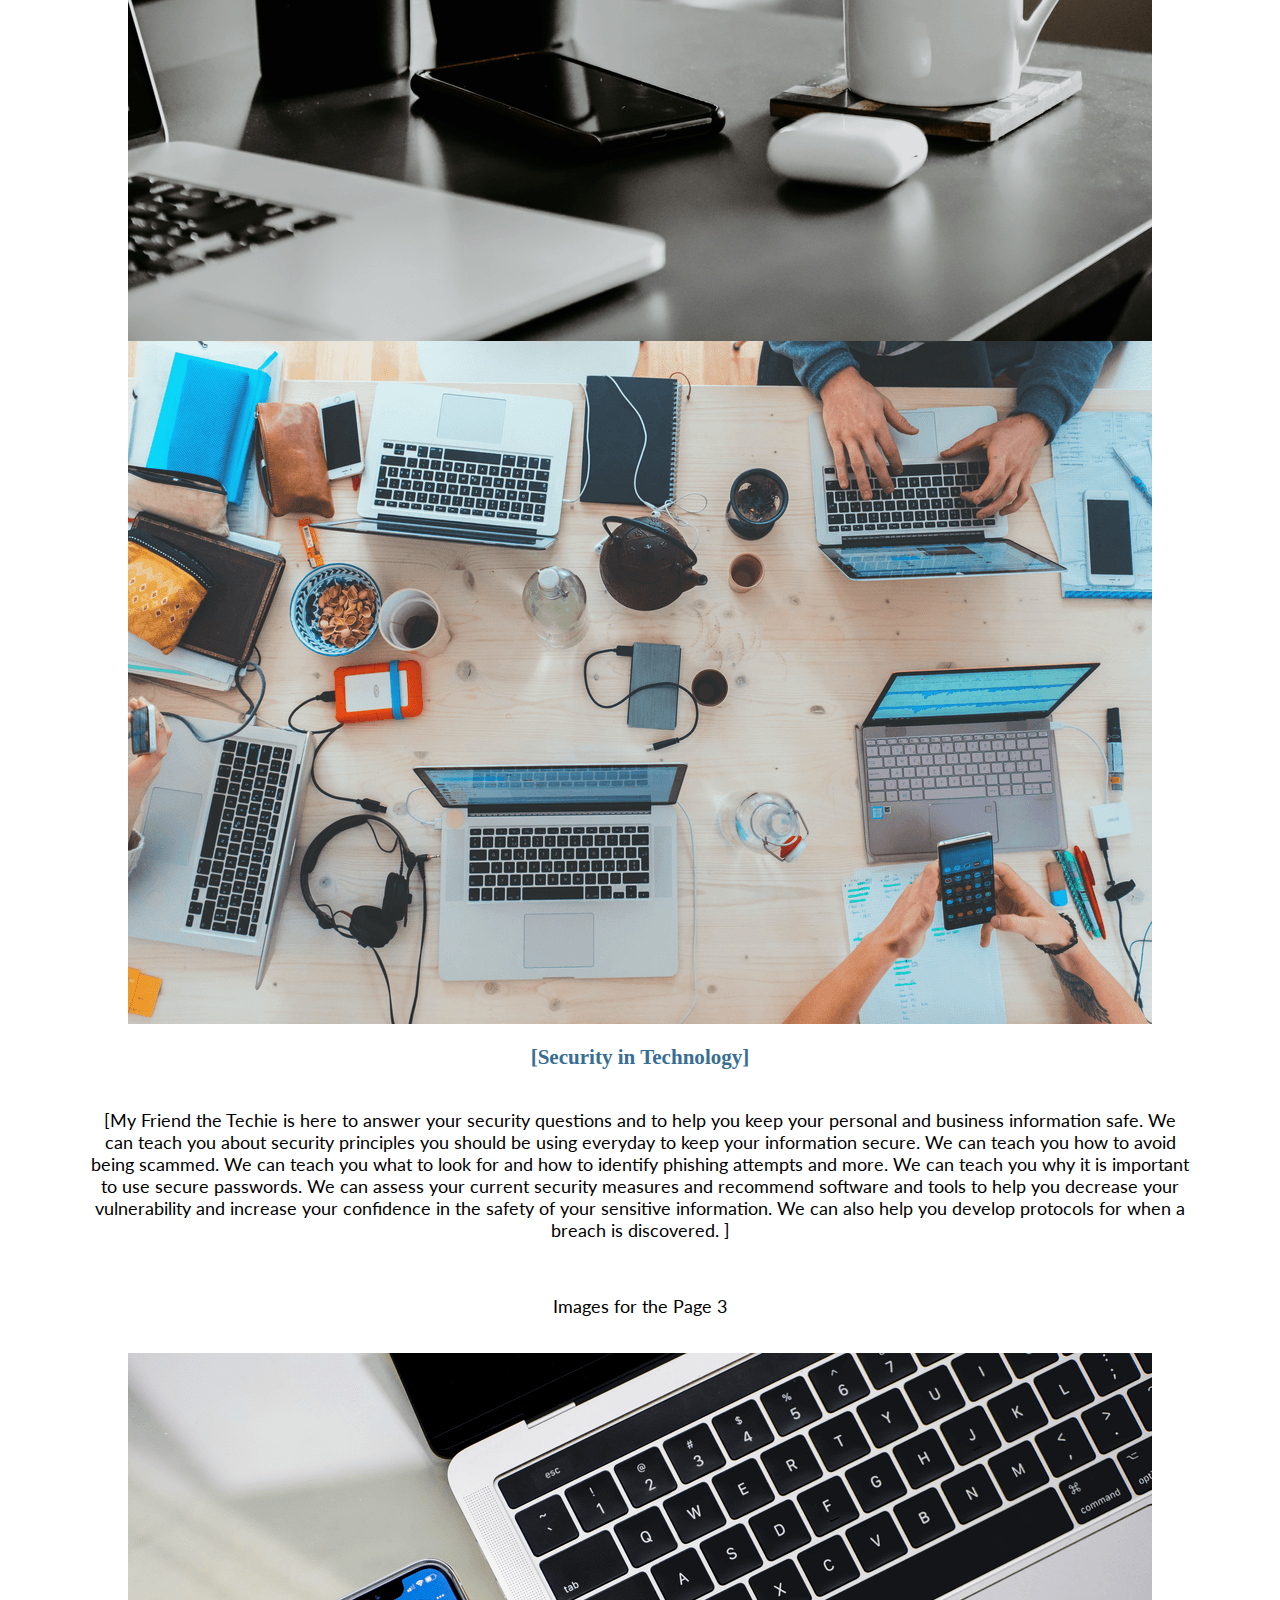
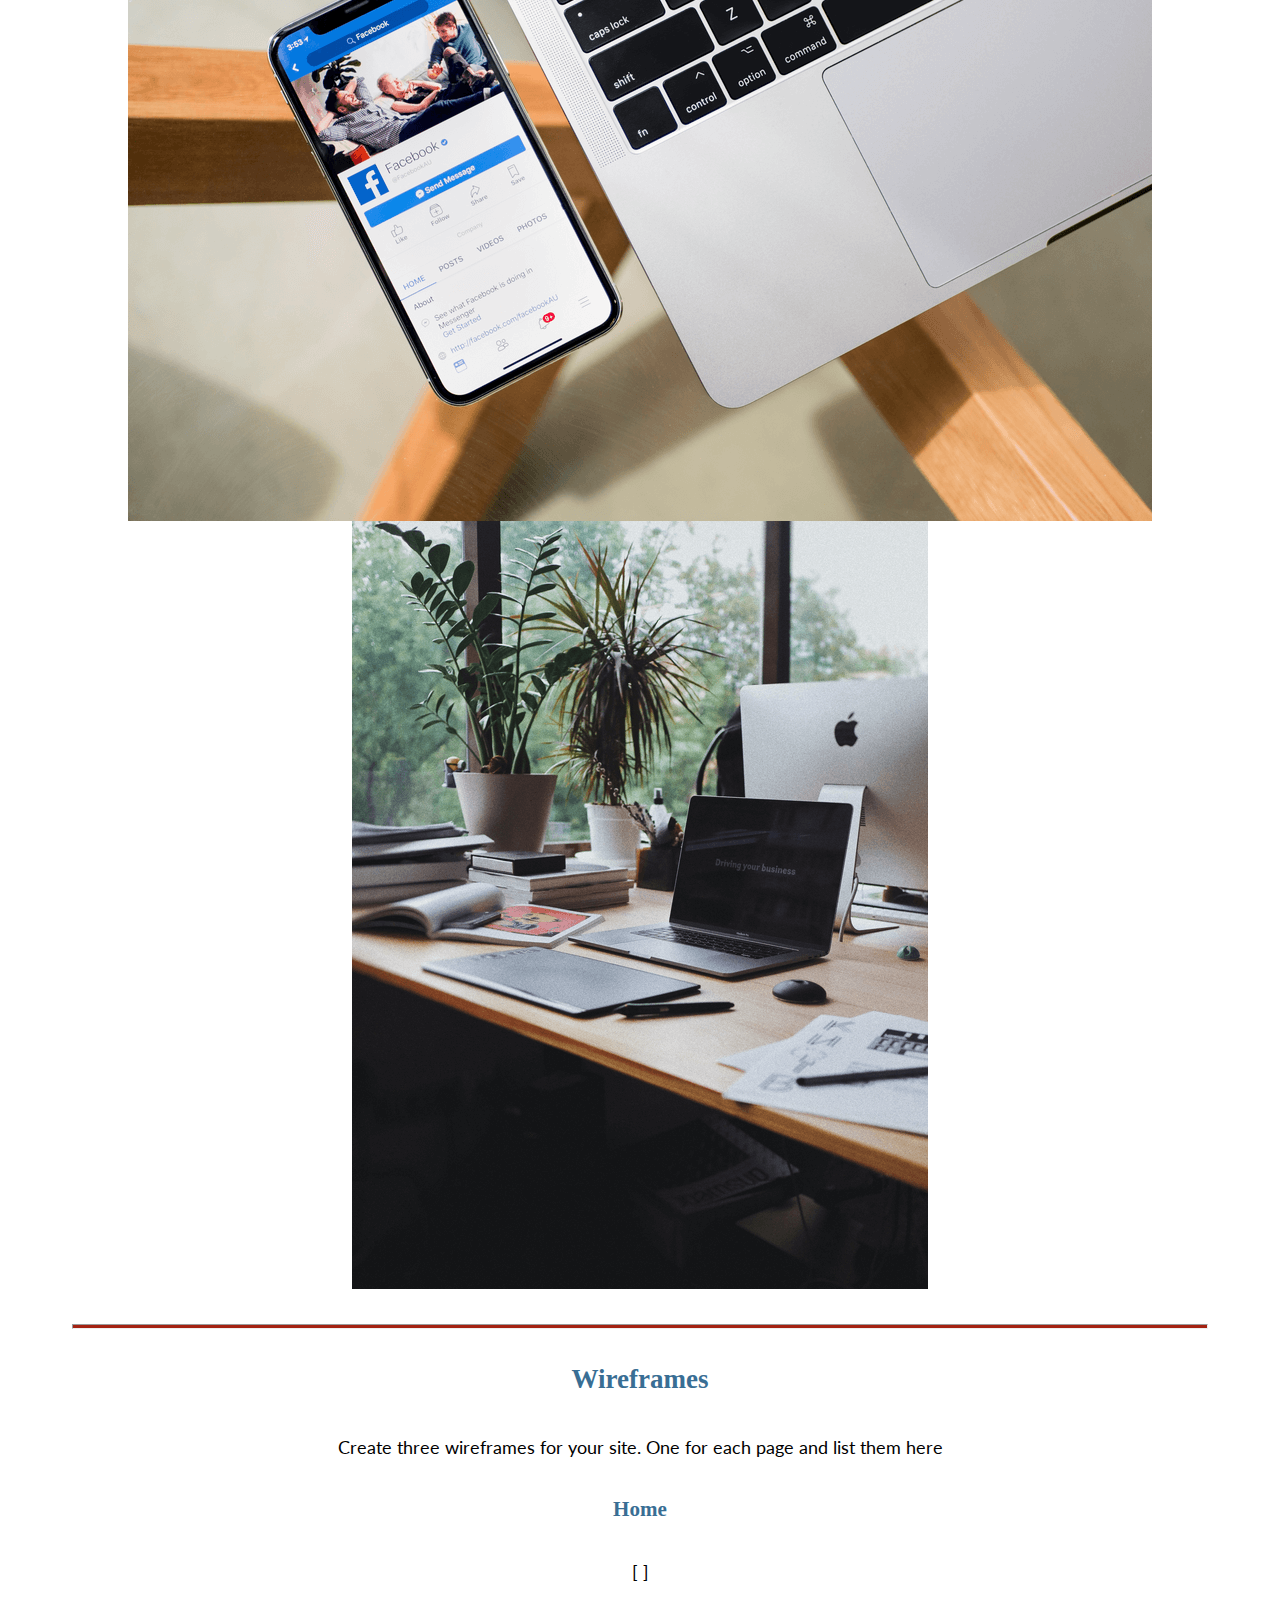
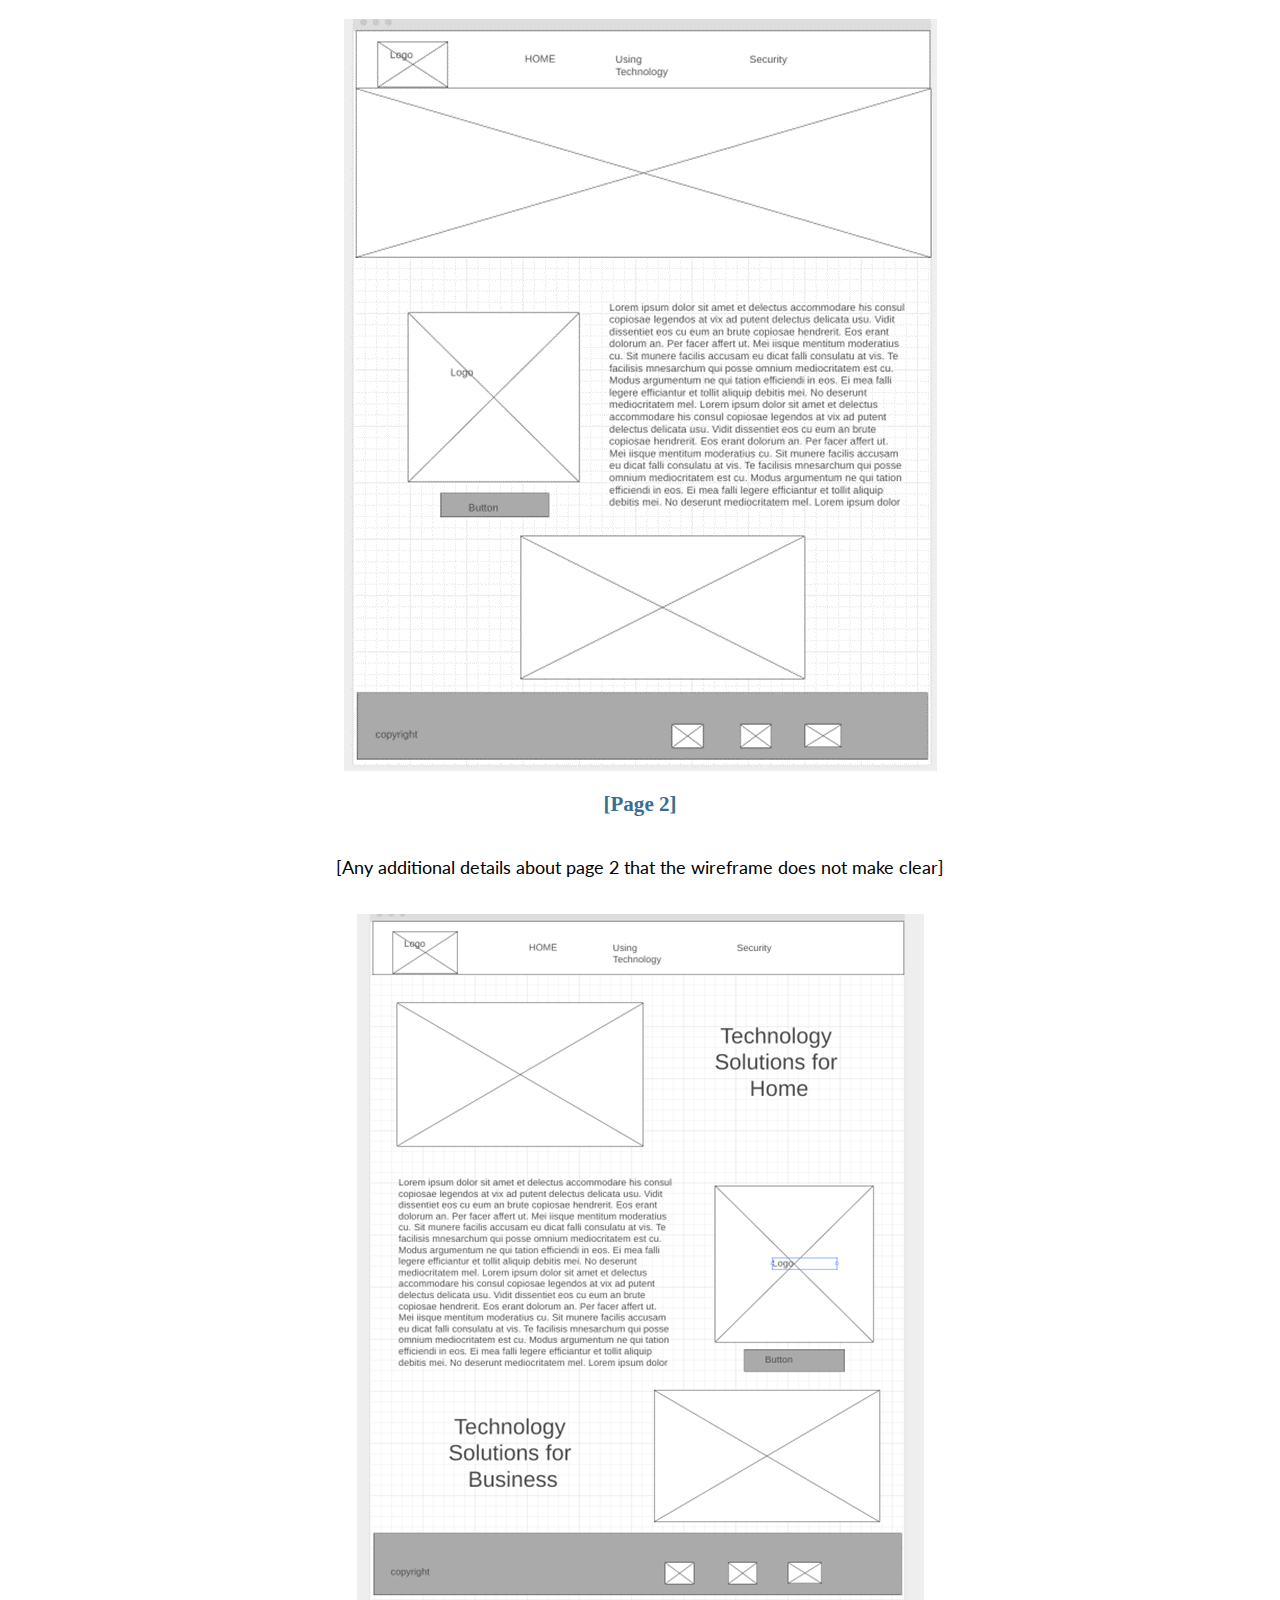
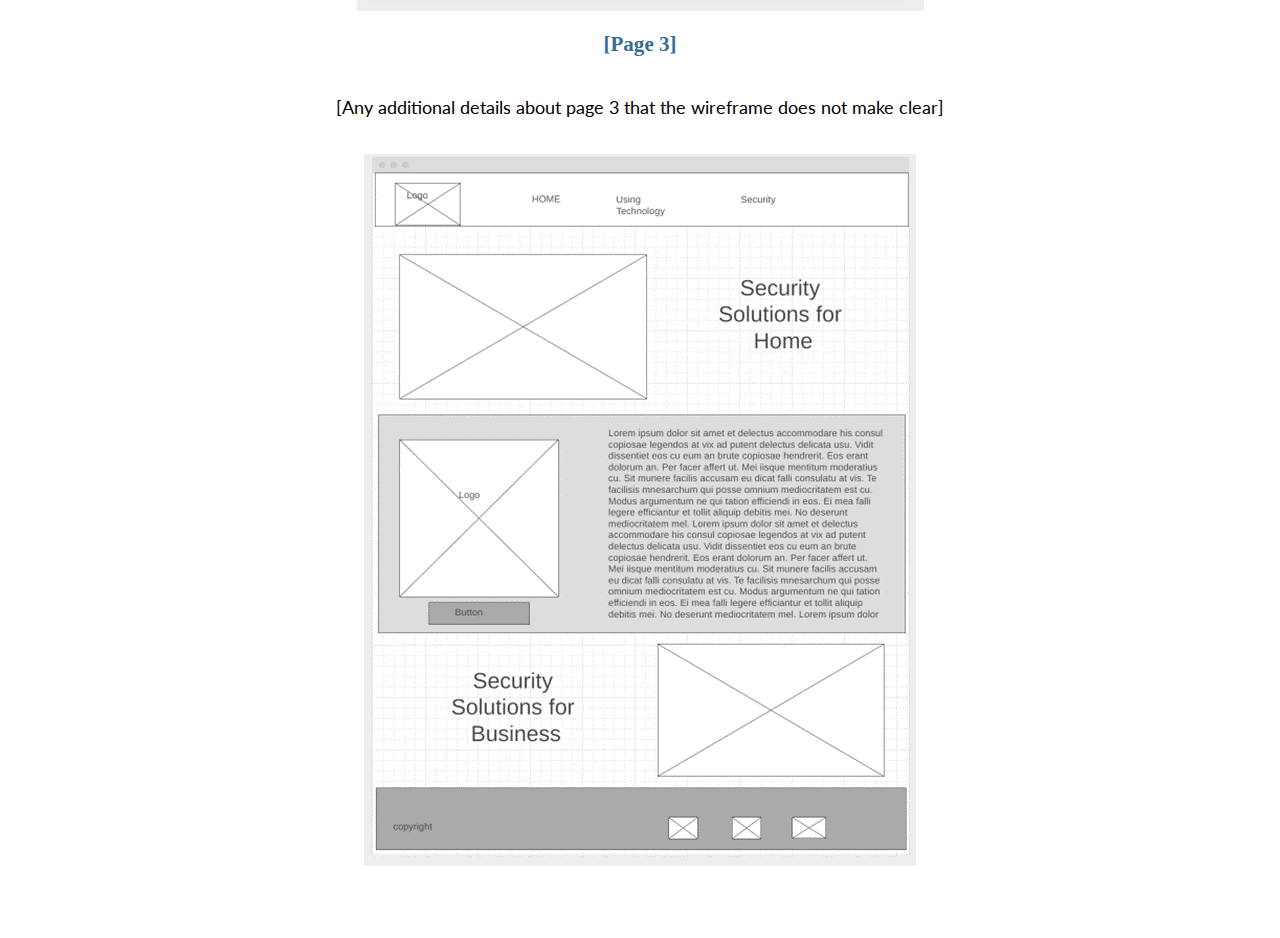
<file: myfriendthetechie/site-plan.html>
<!DOCTYPE html>
<html lang="en-us">

<head>
    <meta charset="utf-8">
    <title>Site Plan</title>
    <link type="text/css" rel="stylesheet" href="styles/site-plan.css">
</head>

<body>
    <header>
        <h1>My Friend the Techie Site Plan</h1>
        <h2>Lowry Williams</h2>
        <h2>WDD 130-11</h2>
        <!-- In the header above, add the name or your site, your name and class number. For example if you are in section 3 you would put WDD 130.03 -->
    </header>
    <main>

        <!-- ------------------------Steps 2-3------------------------------ -->
        <hr>
        <h2>Overview</h2>
        <h3>Purpose</h3>
        <p>Think about all of the technology we use in our everyday lives. Do you know anyone who struggles to make
            sense of any of it? That’s where I come in. I help users make sense of and use technology to improve their
            lives. I help install hardware and software, give tutorials and teach security principles to individual
            users and businesses who need it most. </p> <!-- change this -->


        <h3>Audience</h3>
        <p>My audience consists of individuals and businesses who have difficulty implementing and using technology.
            They either don't know where to start or how to use the technology they already have. They may not
            understand security principles and may need help securing their technology and training on preventative
            measures. </p> <!-- change this -->

        <hr>
        <h2>Branding</h2>
        <h3>Website Logo</h3>
        <!-- Replace this with some sort of logo for your site.  A logo can be as simple as the name of your site in a nice font :) -->
        <img src="images/logo.png" alt="Logo image">
        <hr>
        <h2>
            Style Guide
        </h2>

        <!-- ------------------------Steps 4-8------------------------------ -->

        <h3>
            Color Palette
        </h3>
        <!--  The colors you choose for a website are one of the most important decisions you will make. Follow the instructions on the activity in iLearn then return and replace the color codes below with the hex color codes (the 6 digit numbers that show at the bottom of each color) for the colors you have chosen below.  You should have at least 2 colors but do not have to fill in all 4 if you do not need them.  -->

        <!-- Copy and paste the URL to your finished palette below Make sure to paste it into both spots -->
        Palette URL: <a href="https://coolors.co/palette/000000-0c1821-1b2a41-324a5f-ccc9dc"
            target="_blank">https://coolors.co/palette/000000-0c1821-1b2a41-324a5f-ccc9dc</a>


        <table class="colors">
            <tbody>
                <tr>
                    <th>Primary</th>
                    <th>Secondary</th>
                    <th>Accent 1</th>
                    <th>Accent 2</th>
                </tr>
                <!-- Replace the numbers in the boxes below with your hex color codes. Then switch to the site-plan.css file and change your colors there as well. -->
                <tr>
                    <td class="primary">[#324A5F]</td>
                    <td class="secondary">[#CCC9DC]</td>
                    <td class="accent1">[#1B2A421]</td>
                    <td class="accent2">[#OC1821}</td>
                </tr>
            </tbody>
        </table>

        <!-- ------------------------Step 9------------------------------ -->

        <h3>
            Typography
        </h3>
        <!-- Choose a font for your paragraphs (body copy) and headlines. What font(s) have you chosen? Why did you choose what you did?  Make sure to review the list of web safe fonts at W3Schools.org as a starting point.  Think also about which of your colors above you might use for background and font colors. -->

        <h4>
            Heading Font: [Glacial Indifference and Homemade Apple]
            <!-- change this -->
        </h4>
        <h4>
            Paragraph Font: [Poppins]
            <!-- change this -->
        </h4>
        <h3>
            Normal paragraph example
        </h3>
        <p>
            Lorem ipsum dolor sit amet, consectetur adipiscing elit, sed do eiusmod tempor incididunt ut labore et
            dolore magna aliqua. Ut enim ad minim veniam, quis nostrud exercitation ullamco laboris nisi ut aliquip ex
            ea commodo consequat. Duis aute irure dolor in reprehenderit in voluptate velit esse cillum dolore eu fugiat
            nulla pariatur. Excepteur sint occaecat cupidatat non proident, sunt in culpa qui officia deserunt mollit
            anim id est laborum.
        </p>
        <h3>
            Colored paragraph example
        </h3>
        <p class="colored">
            Lorem ipsum dolor sit amet, consectetur adipiscing elit, sed do eiusmod tempor incididunt ut labore et
            dolore magna aliqua. Ut enim ad minim veniam, quis nostrud exercitation ullamco laboris nisi ut aliquip ex
            ea commodo consequat.
        </p>

        <!-- ------------------------Step 10------------------------------ -->

        <h3>
            Navigation
        </h3>
        <!-- Think about how you want your navigation bar to look. In the site-plan.css file change the colors to your colors to get the look you desire. -->
        <nav>
            <a href="#">Home</a>
            <a href="#">Page2</a>
            <a href="#">Page3</a>
        </nav>
        <hr>
        <h2>
            Site Map
        </h2>
        <div class="sitemap">
            <div class="sm-home">
                Home
            </div>
            <div class="sm-page2">
                [Page2]
                <!-- change this -->
            </div>
            <div class="sm-page3">
                [Page3]
                <!-- change this -->
            </div>

            <div class="top">
                &nbsp;
            </div>
            <div class="left">
                &nbsp;
            </div>
            <div class="right">
                &nbsp;
            </div>

        </div>

        <!-- --------Content Section -------------- -->
        <hr>
        <h2>
            Content
        </h2>
        <h3>Home page</h3>
        <p>
            [My Friend the Techie is a service to help you make the most of technology for personal use or for your
            business. Whether you dont know where to start or have questions and need training for what you already
            have, we can help you leverage technology to make your life easier. We can assess the technology you
            currently have and help train you how to use it more effectively. We can also recommend new technology for
            your particular needs. We find out what you would like to accomplish and tailor our services to your
            specific needs.
            We can help you with installing hardware and software. We can provide training on how to use both the
            hardware and software you use so you can get the most benefit from it. We can help you with securing your
            technology as well. We provide training on using preventative measures along with training on what to do
            when you have a breach in security.]
        </p>
        <p>Images for the Home page</p>
        <img src="images/home1.png" alt="image for homepage">
        <img src="images/home2.png" alt="image for homepage">


        <h3>[Using Technology]</h3>
        <p>
            [My friend the Techie can help you understand and use your current technology better. For personal use, we
            can help with computers, smart phones, smart entertainment, personal home networks and all of the software
            and hardware used in your home. We can provide training on how to use what you have. We can install and set
            up any of the items you choose to add to your technology at home. We can help you use technology to make
            your home more comfortable and secure. We can help you stay connected to loved ones near and far.
            For business use we can install the hardware and software you need to keep you business running efficiently.
            We can assess your business needs, and goals and make recommendations based on your circumstances and goals.
            We can help you grow your business through smart use of software and hardware. We can improve your online
            presence and implement e-commerce tools to help you grow.
            ]
        </p>
        <p>Images for the Page 2</p>
        <img src="images/pg1_1.png" alt="image for page">
        <img src="images/pg1_2.png" alt="image for page">


        <h3>[Security in Technology]</h3>
        <p>
            [My Friend the Techie is here to answer your security questions and to help you keep your personal and
            business information safe. We can teach you about security principles you should be using everyday to keep
            your information secure. We can teach you how to avoid being scammed. We can teach you what to look for and
            how to identify phishing attempts and more. We can teach you why it is important to use secure passwords. We
            can assess your current security measures and recommend software and tools to help you decrease your
            vulnerability and increase your confidence in the safety of your sensitive information. We can also help you
            develop protocols for when a breach is discovered. ]
        </p>
        <p>Images for the Page 3</p>
        <img src="images/pg2_1.png" alt="image for page3">
        <img src="images/pg2_2.png" alt="image for page3">


        <hr>
        <h2>
            Wireframes
        </h2>
        <p>
            Create three wireframes for your site. One for each page and list them here</p>

        <h3>Home</h3>
        <p>
            [ ]
        </p>
        <img src="images/home-wireframe.png" alt="home page wireframe">

        <h3>[Page 2]</h3>
        <p>
            [Any additional details about page 2 that the wireframe does not make clear]
        </p>
        <img src="images/pg1-wireframe.png" alt="page 2 wireframe">

        <h3>[Page 3]</h3>
        <p>
            [Any additional details about page 3 that the wireframe does not make clear]
        </p>
        <img src="images/pg2-wireframe.png" alt="page 3 wireframe">
    </main>


</body>

</html>
</file>
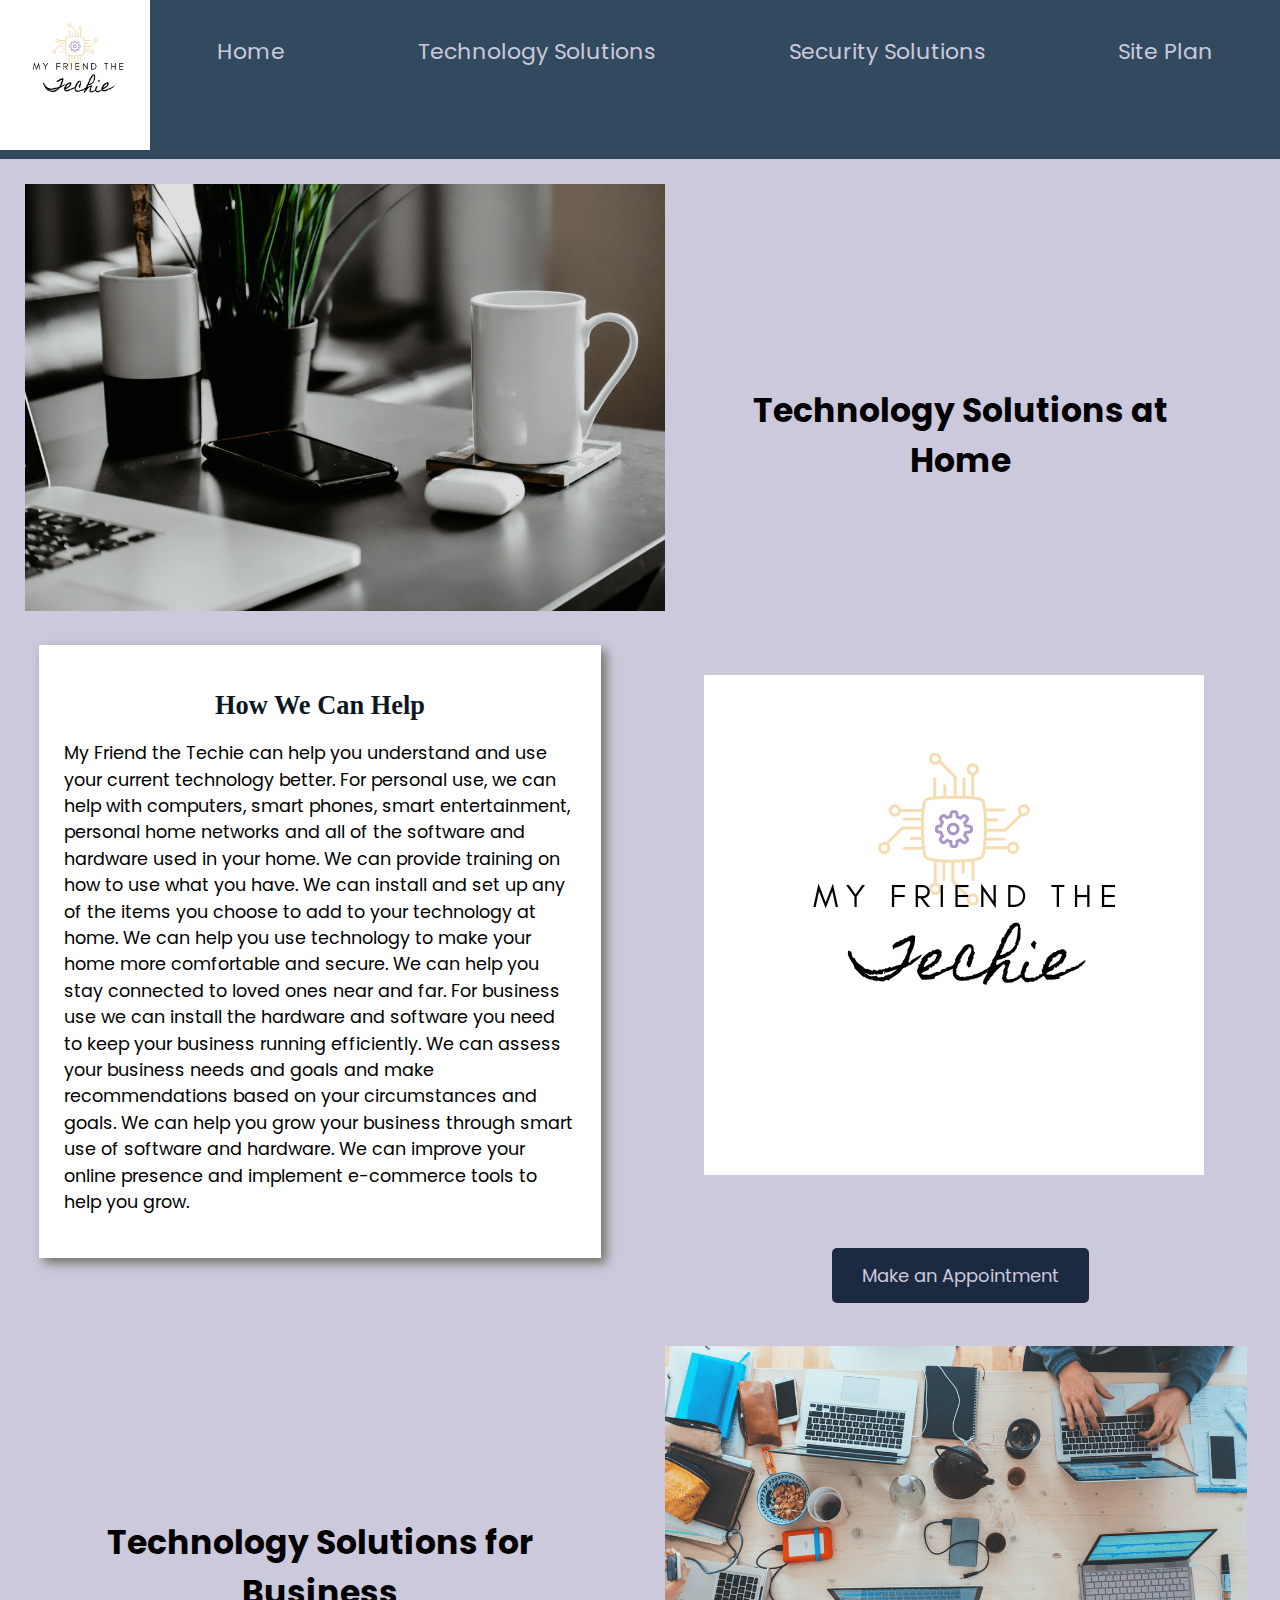
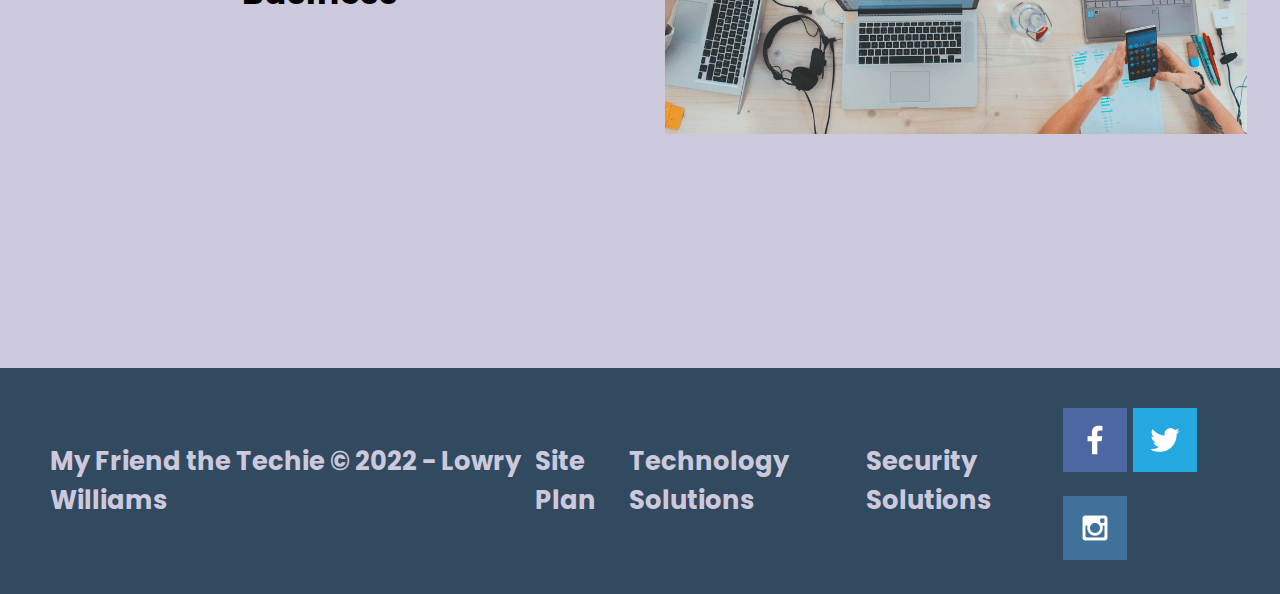
<file: myfriendthetechie/tech.html>
<!DOCTYPE html>
<html lang="en">
<head>
    <meta charset="UTF-8">
    <meta http-equiv="X-UA-Compatible" content="IE=edge">
    <meta name="viewport" content="width=device-width, initial-scale=1.0">
    <title>Technology Solutions</title>
    <link rel="stylesheet" href="styles/style.css">
</head>
<body>
    <div id="content">
        <header>
            <a id="logo_link" href="index.html">
                <img class="logo" src="images/logo.png" alt="My Friend Logo">
            </a>
            <nav>
                <a href="index.html">Home</a>
                <a href="tech.html">Technology Solutions</a>
                <a href="security.html">Security Solutions</a>
                <a href="site-plan.html">Site Plan</a>
            </nav>
        </header>
        <main class="tech-grid">
            <section class="tech-card">
                <img class="tech-photo-img" src="images/pg1_1.png" alt="Tech at Home">
            </section>    
            <section class="tech-title1">
                <h2>Technology Solutions at Home</h2>
            </section>
            <div id="background"></div>
            <section class="tech-logo">
                <img class="tech-logo-img" src="images/logo.png" alt="My Friend Logo">
            </section>
            <section class="tech-msg">
                <h2>How We Can Help</h2>
                <p>My Friend the Techie can help you understand and use your current technology better. For personal use, we
                    can help with computers, smart phones, smart entertainment, personal home networks and all of the software
                    and hardware used in your home. We can provide training on how to use what you have. We can install and set
                    up any of the items you choose to add to your technology at home. We can help you use technology to make
                    your home more comfortable and secure. We can help you stay connected to loved ones near and far.
                    For business use we can install the hardware and software you need to keep your business running efficiently.
                    We can assess your business needs and goals and make recommendations based on your circumstances and goals.
                    We can help you grow your business through smart use of software and hardware. We can improve your online
                    presence and implement e-commerce tools to help you grow. </p>
            </section>
            <div class="tech-button-box">
                <a class="appointment" href="#">Make an Appointment</a>
            </div>
            <section class="tech-card">
                <img class="tech-photo-img2" src="images/pg1_2.png" alt="Tech for Business">
            </section>
            <section class="tech-title2">
                <h2 > Technology Solutions for Business</h2>
            </section>
        </main>
        <footer>
            <h3>My Friend the Techie &copy; 2022 - Lowry Williams</h3>
            <h3><a href="site-plan.html">Site Plan</a></h3>
            <h3><a href="tech.html">Technology Solutions</a></h3>
            <h3><a href="security.html">Security Solutions</a></h3>
            <div class="social">
                <a href="https://facebook.com" target= "_blank">
                    <img src="images/facebook.png" alt="fb icon">
                </a>
                <a href="https://twitter.com" target= "_blank">
                    <img src="images/twitter.png" alt="twitter icon">
                </a>
                <a href="https://instagram.com" target= "_blank">
                    <img src="images/instagram.png" alt="instagram icon">
                </a>
            </div>
        </footer>
    </div>
</body>
</html>
</file>
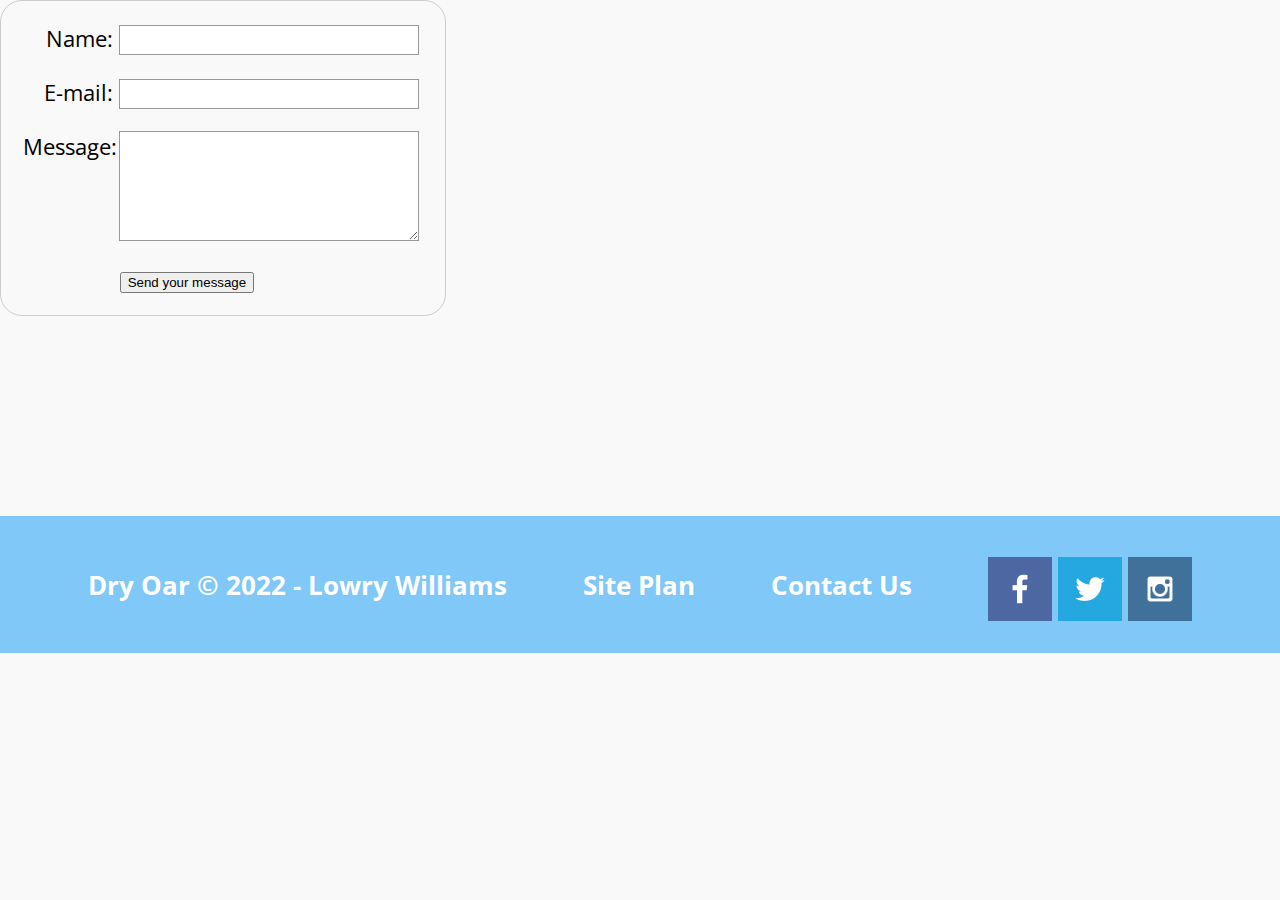
<file: wwr/contactus.html>
<!DOCTYPE html>
<html lang="en">

<head>
    <meta charset="UTF-8">
    <meta http-equiv="X-UA-Compatible" content="IE=edge">
    <meta name="viewport" content="width=device-width, initial-scale=1.0">
    <title>"Contact Us"</title>
    <link rel="stylesheet" href="styles/style.css">
    <style>
        form {
            /* Center the form on the page */
            margin: 0 auto;
            width: 400px;
            /* Form outline */
            padding: 1em;
            border: 1px solid #CCC;
            border-radius: 1em;
        }

        ul {
            list-style: none;
            padding: 0;
            margin: 0;
        }

        form li+li {
            margin-top: 1em;
        }

        label {
            /* Uniform size & alignment */
            display: inline-block;
            width: 90px;
            text-align: right;
        }

        input,
        textarea {
            /* To make sure that all text fields have the same font settings
     By default, textareas have a monospace font */
            font: 1em sans-serif;

            /* Uniform text field size */
            width: 300px;
            box-sizing: border-box;

            /* Match form field borders */
            border: 1px solid #999;
        }

        input:focus,
        textarea:focus {
            /* Additional highlight for focused elements */
            border-color: #000;
        }

        textarea {
            /* Align multiline text fields with their labels */
            vertical-align: top;

            /* Provide space to type some text */
            height: 5em;
        }

        .button {
            /* Align buttons with the text fields */
            padding-left: 90px;
            /* same size as the label elements */
        }

        button {
            /* This extra margin represent roughly the same space as the space
     between the labels and their text fields */
            margin-left: .5em;
        }

        #feedback {
            background-color: antiquewhite;
            position: absolute;
            top: 0;
            left: 0;
            right: 0;
            padding: .5em;
            /* make this element invisible until we are ready for it */
            display: none;
        }

        .moveDown {
            margin-top: 3em;
        }
    </style>
</head>

<body>

    <main>
        <div id="feedback"></div>
        <form action="/my-handling-form-page" method="post">
            <ul>
                <li>
                    <label for="name">Name:</label>
                    <input type="text" id="name" name="user_name">
                </li>
                <li>
                    <label for="mail">E-mail:</label>
                    <input type="email" id="mail" name="user_email">
                </li>
                <li>
                    <label for="msg">Message:</label>
                    <textarea id="msg" name="user_message"></textarea>
                </li>
                <li class="button">
                    <button type="submit">Send your message</button>
                </li>
            </ul>
        </form>




    </main>
    <footer>
        <h3>Dry Oar &copy; 2022 - Lowry Williams</h3>
        <h3><a href="site-plan-rafting.html">Site Plan</a></h3>
        <h3><a href="contactus.html">Contact Us</a></h3>
        <div class="social">
            <a href="https://facebook.com" target="_blank">
                <img src="images/facebook.png" alt="fb icon">
            </a>
            <a href="https://twitter.com" target="_blank">
                <img src="images/twitter.png" alt="twitter icon">
            </a>
            <a href="https://instagram.com" target="_blank">
                <img src="images/instagram.png" alt="instagram icon">
            </a>
        </div>
    </footer>
    </div>
    <script>
        // get the feedback div element so we can do something with it.
        const feedbackElement = document.getElementById('feedback');
        // get the form so we can read what was entered in it.
        const formElement = document.forms[0];
        // add a 'listener' to wait for a submission of our form. When that happens run the code below.
        formElement.addEventListener('submit', function (e) {
            // stop the form from doing the default action.
            e.preventDefault();
            // set the contents of our feedback element to a message letting the user know the form was submitted successfully. Notice that we pull the name that was entered in the form to personalize the message!
            feedbackElement.innerHTML = 'Hello ' + formElement.user_name.value +
                '! Thank you for your message. We will get back with you as soon as possible!';
            // make the feedback element visible.
            feedbackElement.style.display = "block";
            // add a class to move everything down so our message doesn't cover it.
            document.body.classList.toggle('moveDown');
        });
    </script>
</body>

</html>
</file>
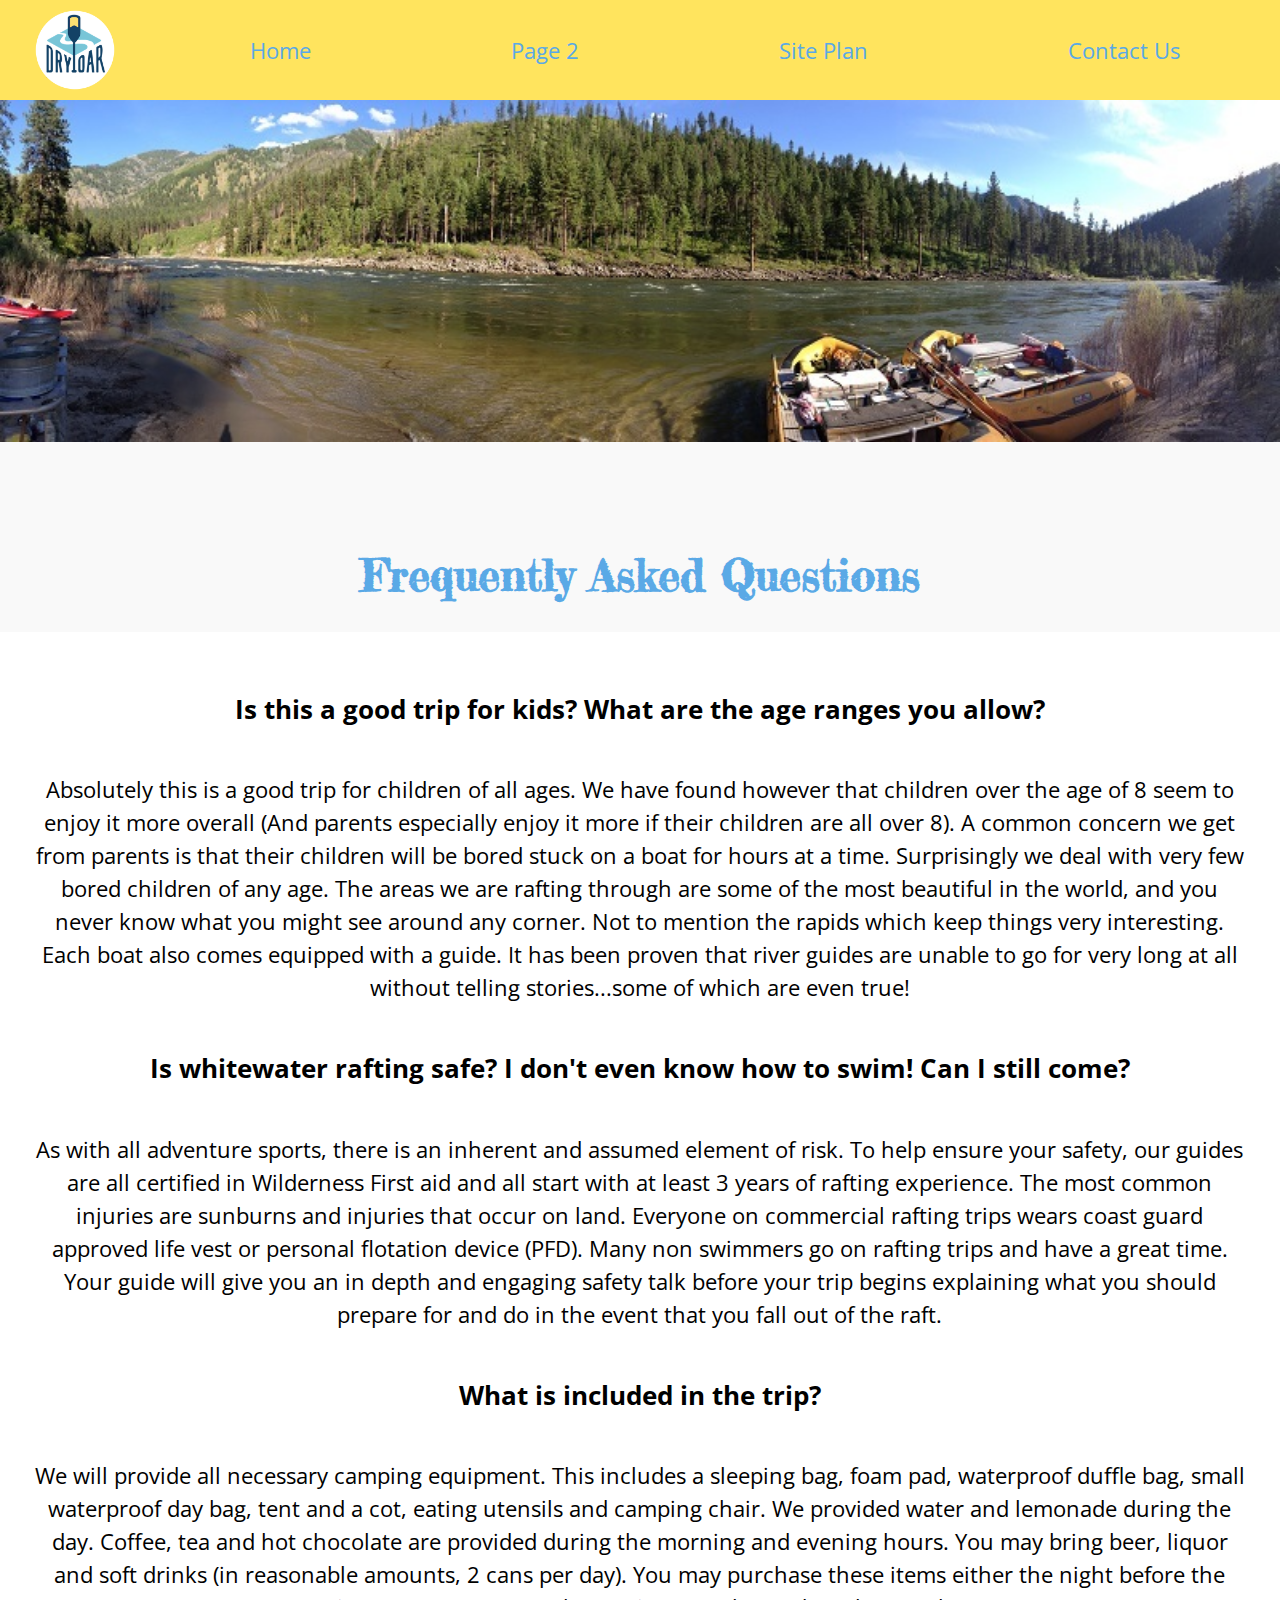
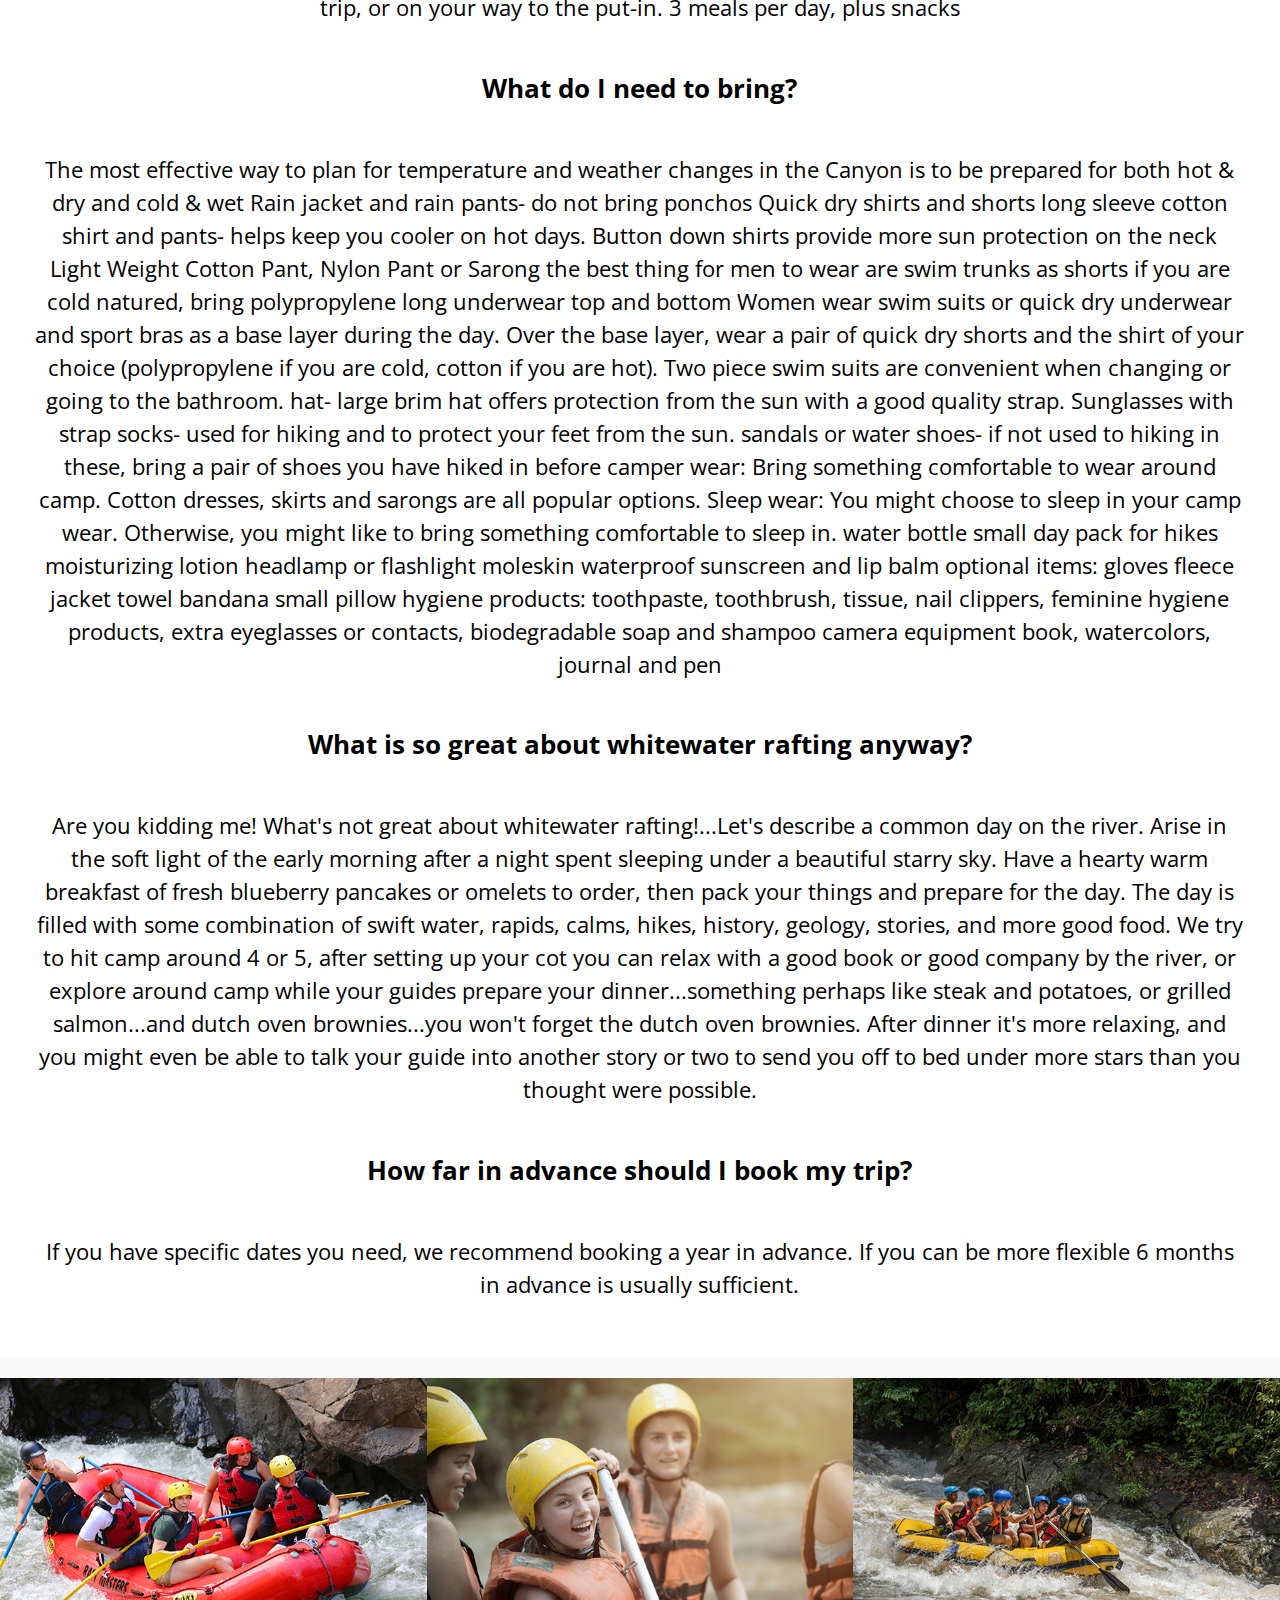
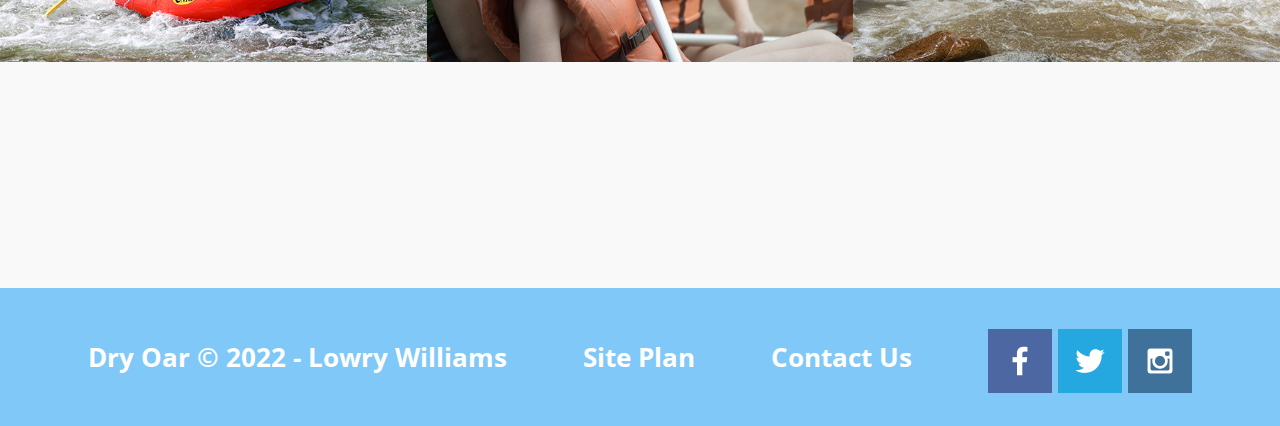
<file: wwr/faq.html>
<!DOCTYPE html>
<html lang="en">

<head>
    <meta charset="UTF-8">
    <meta http-equiv="X-UA-Compatible" content="IE=edge">
    <meta name="viewport" content="width=device-width, initial-scale=1.0">
    <title>"Frequently Asked Questions"</title>
    <link rel="stylesheet" href="styles/style.css">
</head>

<body>
    <div id="content">
        <header>
            <a id="logo_link" href="index.html">
                <img class="logo" src="images/logo.png" alt="Dry Oar Logo">
            </a>
            <nav>
                <a href="index.html">Home</a>
                <a href="#">Page 2</a>
                <a href="site-plan-rafting.html">Site Plan</a>
                <a href="Contactus.html">Contact Us</a>
            </nav>
        </header>
        <div id="banner">
            <div id="banner-box">
                <img id="bannerpg2" src="images/bannerpg2.jpg" alt="Calm shore">
            </div>
            <section id="banner-msg">
                <h1 class="faq-title"> Frequently Asked Questions</h1>
        
        </section>
    </div>
    <main class="faq-grid">
        <section class="faq-msg">

            <h3>Is this a good trip for kids? What are the age ranges you allow?</h3>
            <p>Absolutely this is a good trip for children of all ages. We have found however that children over the
                age of 8 seem to enjoy it more overall (And parents especially enjoy it more if their children are all
                over 8). A common concern we get from parents is that their children will be bored stuck on a boat for
                hours at a time. Surprisingly we deal with very few bored children of any age. The areas we are rafting
                through are some of the most beautiful in the world, and you never know what you might see around any
                corner. Not to mention the rapids which keep things very interesting. Each boat also comes equipped with
                a guide. It has been proven that river guides are unable to go for very long at all without telling
                stories...some of which are even true!</p>
            <h3>Is whitewater rafting safe? I don't even know how to swim! Can I still come? </h3>
            <p>As with all adventure sports, there is an inherent and assumed element of risk. To help ensure your
                safety, our guides are all certified in Wilderness First aid and all start with at least 3 years of
                rafting experience. The most common injuries are sunburns and injuries that occur on land.
                Everyone on commercial rafting trips wears coast guard approved life vest or personal flotation device
                (PFD). Many non swimmers go on rafting trips and have a great time. Your guide will give you an in depth
                and engaging safety talk before your trip begins explaining what you should prepare for and do in the
                event that you fall out of the raft.</p>
            <h3>What is included in the trip?</h3>
            <p>We will provide all necessary camping equipment. This includes a sleeping bag, foam pad, waterproof
                duffle bag, small waterproof day bag, tent and a cot, eating utensils and camping chair.
                We provided water and lemonade during the day. Coffee, tea and hot chocolate are provided during the
                morning and evening hours. You may bring beer, liquor and soft drinks (in reasonable amounts, 2 cans per
                day). You may purchase these items either the night before the trip, or on your way to the put-in. 3
                meals per day, plus snacks</p>
            <h3>What do I need to bring?</h3>
            <p>The most effective way to plan for temperature and weather changes in the Canyon is to be prepared for
                both hot & dry and cold & wet Rain jacket and rain pants- do not bring ponchos Quick dry shirts and
                shorts long sleeve cotton shirt and pants- helps keep you cooler on hot days. Button down shirts provide
                more sun protection on the neck Light Weight Cotton Pant, Nylon Pant or Sarong the best thing for men to
                wear are swim trunks as shorts if you are cold natured, bring polypropylene long underwear top and
                bottom Women wear swim suits or quick dry underwear and sport bras as a base layer during the day. Over
                the base layer, wear a pair of quick dry shorts and the shirt of your choice (polypropylene if you are
                cold, cotton if you are hot). Two piece swim suits are convenient when changing or going to the
                bathroom. hat- large brim hat offers protection from the sun with a good quality strap. Sunglasses with
                strap socks- used for hiking and to protect your feet from the sun. sandals or water shoes- if not used
                to hiking in these, bring a pair of shoes you have hiked in before camper wear: Bring something
                comfortable to wear around camp. Cotton dresses, skirts and sarongs are all popular options. Sleep wear:
                You might choose to sleep in your camp wear. Otherwise, you might like to bring something comfortable to
                sleep in. water bottle small day pack for hikes moisturizing lotion headlamp or flashlight moleskin
                waterproof sunscreen and lip balm optional items: gloves fleece jacket towel bandana small pillow
                hygiene products: toothpaste, toothbrush, tissue, nail clippers, feminine hygiene products, extra
                eyeglasses or contacts, biodegradable soap and shampoo camera equipment book, watercolors, journal and
                pen </p>
            <h3>What is so great about whitewater rafting anyway?</h3>
            <p>Are you kidding me! What's not great about whitewater rafting!...Let's describe a common day on the
                river.
                Arise in the soft light of the early morning after a night spent sleeping under a beautiful starry sky.
                Have a hearty warm breakfast of fresh blueberry pancakes or omelets to order, then pack your things and
                prepare for the day. The day is filled with some combination of swift water, rapids, calms, hikes,
                history, geology, stories, and more good food. We try to hit camp around 4 or 5, after setting up your
                cot you can relax with a good book or good company by the river, or explore around camp while your
                guides prepare your dinner...something perhaps like steak and potatoes, or grilled salmon...and dutch
                oven brownies...you won't forget the dutch oven brownies. After dinner it's more relaxing, and you might
                even be able to talk your guide into another story or two to send you off to bed under more stars than
                you thought were possible.</p>
            <h3>How far in advance should I book my trip?</h3>
            <p> If you have specific dates you need, we recommend booking a year in advance. If you can be more flexible
                6 months in advance is usually sufficient.</p>
        </section>
        <section class="small1-card">
            <img class="small-img" src="images/small1pg2.jpg" alt="family rafting">
        </section>
        <section class="small2-card">
            <img class="small-img" src="images/small2pg2.png" alt="happy faces">
        </section>
        <section class="small3-card">
            <img class="small-img" src="images/small3pg2.jpg" alt="rafting boat">
        </section>

    </main>
    <footer>
        <h3>Dry Oar &copy; 2022 - Lowry Williams</h3>
        <h3><a href="site-plan-rafting.html">Site Plan</a></h3>
        <h3><a href="contactus.html">Contact Us</a></h3>
        <div class="social">
            <a href="https://facebook.com" target="_blank">
                <img src="images/facebook.png" alt="fb icon">
            </a>
            <a href="https://twitter.com" target="_blank">
                <img src="images/twitter.png" alt="twitter icon">
            </a>
            <a href="https://instagram.com" target="_blank">
                <img src="images/instagram.png" alt="instagram icon">
            </a>
        </div>
    </footer>
    </div>

</body>

</html>
</file>
<file: myfriendthetechie/styles/style.css>
@import url('https://fonts.googleapis.com/css2?family=Homemade+Apple&family=Poppins:wght@300&display=swap');
#content {
    max-width: 1600px;
    margin: 0 auto;
}
nav a {
    text-align: center;
    color:#ccc9DC;
    text-decoration: none;
    padding: 35px;
}
#hero-img {
    width:100%;
    padding-bottom: 50px;
}
#hero {
    display: grid;
    grid-template-columns: 1fr 3fr 1fr;
    
}
#hero-box {
    grid-column: 1/4;
    grid-row: 1/3;
    
}
header {
    background-color: #324a5f;
    display: grid;
    grid-template-columns: 150px auto;
}
body {
    background-color: #ccc9DC;
    font-family: "Poppins", Helvetica, sans-serif;
    font-size: 22px;
    margin: 0;
    padding: 0;
  }
  
  nav {
      display: flex;
      justify-content: space-around;
  }
  nav a:hover {
    background-color: #ccc9DC;
    color:#0c1821;
}
.logo {
    width: 150px;
}
footer {
    background-color:#324a5f;
    padding: 25px 50px; 
    margin-top: 200px;
    display: flex;
    justify-content: space-around;
    align-items: center;
}
footer h3 {
    color:#ccc9DC;
}
footer a {
    color:#ccc9DC;
    text-decoration: none;
}
footer a:hover {
    color:#0c1821;
}
footer .social img {
    padding-top: 15px;
}
footer h3 a:hover {
    text-decoration:underline;
}
main, .home-grid {
    display: grid;
    grid-template-columns: 50% 50%; 
}
.logo-img {
    grid-column: 1/2;
    grid-row: 1/2;
    margin: 0 auto;
    padding: 80px;
}

.msg {
    width: 80%;
    background-color:white;
    line-height: 1.5em;
    padding: 25px;
    grid-column: 2/3;
    grid-row: 1/3;
    margin: 0 auto;
    box-shadow: 5px 5px 10px #6f7364;
}
.msg h2 {
    color:#0c1821; 
    font-family: "Homemade Apple";
    text-align: center;
}
.msg p {
    color:#0c1821;
    font-size: .8em;
    padding-bottom: 15px;
}
.button-box {
    grid-column: 1/2;
    grid-row: 2/3;
    text-align: center;
    
}
.appointment {
    background-color: #1B2A41;
    color: #ccc9DC;
    text-decoration: none;
    font-size: 18px;
    padding: 15px 30px;
    margin: 0 auto;
    margin-top: 10px;
    border-radius: 5px;
}
.photo-card {
    grid-column: 1/3;
    grid-row: 3/4;
    margin: 0 auto;
    border: 1px solid #0c1821;
    margin-top: 50px;
    
}

.pagination a {
    color: black;
    float: left;
    padding: 8px 16px;
    text-decoration: none;
    transition: background-color .3s;
    margin-left: 0 auto;
    margin-top: 50px;
    
  }
  
 
  .pagination a.active {
    background-color: #324a5f;
    color: white;
  }
  
  
  .pagination a:hover:not(.active) {
    background-color: #ddd;}

/* Page 2 css*/

main, .tech-grid {
    display: grid;
    grid-template-columns: 50% 50%; 
}
.tech-photo-img {
    width: 100%;
    grid-column: 1/2;
    grid-row: 1/2;
    padding: 25px;
}
.tech-title1 {
    width: 80%;
    grid-column: 2/3;
    grid-row: 1/2;
    margin: 0 auto;
    margin-top: 200px;
}
.tech-msg {
    grid-column: 1/2;
    grid-row: 2/3;
    width: 80%;
    background-color:white;
    line-height: 1.5em;
    font-size: .8em;
    padding: 25px;
    margin: 0 auto;
    box-shadow: 5px 5px 10px #6f7364;
}
.tech-msg h2 {
    color:#0c1821; 
    font-family: "Homemade Apple";
    text-align: center;
}
.tech-logo {
    width: 80%;
    grid-column: 2/3;
    grid-row: 2/3;
    margin: 0 auto;
    margin-top: 30px;
}
.tech-button-box {
    grid-column: 2/3;
    grid-row: 3/4;
    margin: 0 auto; 
}
.tech-photo-img2 {
    width: 91%;
    grid-column: 2/3;
    grid-row: 4/5;
    padding: 25px;
    margin-top: 30px;
    margin-right: 10px;
}
.tech-title2 {
    width: 80%;
    grid-column: 1/2;
    grid-row: 4/5;
    margin: 0 auto;
    margin-top: 200px;
    
}
h2, .tech-title {
    text-align: center;
}
/* page 3 css*/
main, .security-grid {
    display: grid;
    grid-template-columns: 50% 50%; 
}
.security-photo-img {
    width: 90%;
    grid-column: 1/2;
    grid-row: 1/2;
    padding: 25px;
}
.security-title1 {
    width: 80%;
    grid-column: 2/3;
    grid-row: 1/2;
    margin: 0 auto;
    margin-top: 200px;
}
.security-msg {
    grid-column: 2/3;
    grid-row: 2/3;
    width: 80%;
    background-color:white;
    line-height: 1.5em;
    font-size: .8em;
    padding: 25px;
    margin: 0 auto;
    box-shadow: 5px 5px 10px #6f7364;
}
.security-msg h2 {
    color:#0c1821; 
    font-family: "Homemade Apple";
    text-align: center;
}
.security-logo {
    width: 80%;
    grid-column: 1/2;
    grid-row: 2/3;
    margin: 0 auto;
    margin-top: 30px;
}
.security-button-box {
    grid-column: 1/2;
    grid-row: 3/4;
    margin: 0 auto; 
    margin-top: 25px;
}
.security-photo-img2 {
    width: 80%;
    grid-column: 2/3;
    grid-row: 4/5;
    padding: 25px;
    margin-top: 30px;
    margin-right: 10px;
}
.security-title2 {
    width: 80%;
    grid-column: 1/2;
    grid-row: 4/5;
    margin: 0 auto;
    margin-top: 200px;
    
}
h2, .security-title {
    text-align: center;
}
</file>
<file: wwr/styles/style.css>
@import url('https://fonts.googleapis.com/css2?family=Fredericka+the+Great&family=Open+Sans&display=swap');

#content {
    max-width: 1600px;
    margin: 0 auto;
}

nav a {
    text-align: center;
    color:#5aa9e6;
    text-decoration: none;
    padding: 35px;
}
#hero-msg {
    grid-column: 2/3;
    grid-row: 1/2;
    margin-top: 100px;
}

#hero-msg h1 {
    text-align: center;
}
#hero-img {
    width:100%;
}
#hero-msg h4 {
    text-align: center;
    }

.button-box {
    text-align: center;
}
main, .home-grid {
    display: grid;
    grid-template-columns: repeat(10, 1fr);

}

main section {
    text-align: center;
}
main section img{
    box-sizing: border-box;
}
#background {
    height: 725px;
    background-color:#ffe45e;
    grid-column: 1/11;
    grid-row: 4/9;
  }
body {
    background-color: #f9f9f9;
    font-family: "Open Sans", Helvetica, sans-serif;
    font-size: 22px;
    margin: 0;
    padding: 0;
  }
  header {
      background-color:#ffe45e;
      display: grid;
      grid-template-columns: 150px auto;
  }
  nav {
      display: flex;
      justify-content: space-around;
  }
 
  nav a:hover {
      background-color: white;
      color:#5aa9e6;
  }
  .book, .join {
      background-color: #ffe45e;
      color: black;
      text-decoration: none;
      font-size: 18px;
      padding: 15px 30px;
      margin-top: 50px;
      border-radius: 5px;

  }
  .book:hover, .join:hover {
      background-color: #7fc8f8;
  }
  .msg {
      background-color:white;
      line-height: 1.5em;
      padding: 35px;
      grid-column: 6/10;
      grid-row: 6/7;
      box-shadow: 5px 5px 10px #6f7364;
  }
  .msg h2 {
      color:#5aa9e6; 
      font-family: "Fredericka the Great";
  }
  .msg p {
      color:#5aa9e6;
      font-size: .8em;
      padding-bottom: 15px;
  }
  footer {
      background-color:#7fc8f8;
      padding: 25px 50px; 
      margin-top: 200px;
      display: flex;
      justify-content: space-around;
      align-items: center;
  }
  footer h3 {
      color:white;
  }
  footer h3 a:hover {
      text-decoration:underline;
  }
  footer a {
      color:white;
      text-decoration: none;
  }
  footer a:hover {
      color:#ffe45e;
  }
  footer .social img {
      padding-top: 15px;
  }
  .home-title {
      color:#5aa9e6; 
      font-family: "Fredericka the Great", sans-serif;
      font-size: 2em;
      margin-top: 10px;
  }
  h4 {
      color:#5aa9e6;
  }
  .logo {
      width: 80px;
  }
  .icon {
      width: 80px;
      padding-top: 10px;
  }
  h2{
      margin: 0;
      
  }
  #logo_link{
      padding-top: 5px;
      justify-self: center;
      align-self: center;
  }
  .rivers-card, .camping-card, .rapids-card {
      margin: 200px 0;
  }
  .card-img {
      border: 10px solid black;
      transition: transform .5s;
      box-shadow: 5px 5px 10px #6f7364;
  }
  .card-img:hover {
      opacity: .6;
      transform: scale(1.1);
  }
  .card-img, .mountains {
      width: 100%;
  }
  .rivers-card {
      grid-column: 2/4;
      grid-row: 2/3;
  }
  .camping-card {
      grid-column: 5/7;
      grid-row: 2/3;
  }
  .rapids-card {
      grid-column: 8/10;
      grid-row: 2/3

  }
  .mountains {
      grid-column: 2/7;
      grid-row: 5/8;
      box-shadow: 5px 5px 10px #6f7364;
  }
  #hero {
      display: grid;
      grid-template-columns: 1fr 3fr 1fr;
      margin-top: -100px;
  }
  #hero-box {
      grid-column: 1/4;
      grid-row: 1/3;
      z-index: -1;
  }
/* begin pg 2 css*/

  #banner-img {
    width: 100%;
    justify-self: center;
    align-self: center;
  }
  #banner {
   width: 100%
  }
  #banner-box {
    grid-column: 1/4;
    grid-row:1/3
  }
  #bannerpg2{
    width:100%
  }
  #banner-msg {
    grid-column: 2/3;
    grid-row: 1/2;
    margin-top: 100px;
    justify-self: center;
    align-self: center;
}

#banner-msg h1 {
    text-align: center;
}
#banner-msg h4 {
    text-align: center;
    }
.faq-title {
        color:#5aa9e6; 
        font-family: "Fredericka the Great", sans-serif;
        font-size: 2em;
        margin-top: 10px;
    }  
main .faq-grid {
    display: grid;
    grid-template-columns: repeat(6, 1fr);
}
.faq-msg {
    
    display: grid;
    background-color:white;
    line-height: 1.5em;
    padding: 35px;
    grid-column: 1/7;
    grid-row: 2/7;
    }

main, .faq-grid {
    display: grid;
    grid-template-columns: repeat(6, 1fr);

}
.small-img {
    width: 100%
}
.small1-card {

    grid-column: 1/3;
    grid-row: 8/9;
}
.small2-card {
      
    grid-column: 3/5;
    grid-row: 8/9;
}
.small3-card {
    
    grid-column: 5/7;
    grid-row: 8/9;
}
.small1-card, .small2-card, .small3-card {
   
    margin: 20px 0;
}
  @media screen and (max-width: 900px) {
    #hero, .home-grid {
        display: block;
        height: auto;
    }
    nav, footer {
        flex-direction: column;
    }
    nav a {
        display: block;
        padding: 15px;
    }
    #hero {
        margin-top: 0;
    }
    #hero-msg {
        margin-top: 0;
    }
    #hero-msg h4 {
        display: none;
    }
    .home-title {
        font-size: 25px;
        color: #6f7364;
    }
    .rivers-card, .camping-card, .rapids-card { 
        margin: 50px auto;
        width: 60%;
    }
    #background {
        display: none;
    }
    .mountains, .msg {
        width: 80%;
        display: block;
        margin: 0 auto;
    }
    footer {
        margin-top: 25px;
    }
}
</file>
<file: positionstyles.css>
/* CSS - Name: "positionstyles.css" */
/* Activity 1 styles */
.content1 {
  /* This is the parent of the activity 1 boxes. */
  display: grid;
  grid-template-columns: 1fr 1fr;
  justify-items: center;
  grid-gap: 20px;

}
.red1 { 
  width: 100%; 
  height: 100px; 
  background-color: red; 
  grid-column: 1/3;

} 
.green1 {
  width: 200px; 
  height: 200px; 
  background-color: green; 

} 
.yellow1 {
  width: 200px; 
  height: 200px; 
  background-color: gold; 
} 
.blue1 {
  width: 100%; 
  height: 100px; 
  background-color: blue; 
  grid-column: 1/3;
} 
/* Activity 2 styles */ 
.content2 {
  /* This is the parent of the activity 2 boxes. */
}
.red2 {
  width: 100px; 
  height: 100px; 
  background-color: red; 
} 
.green2 { 
  width: 100px; 
  height: 100px; 
  background-color: green; 
  margin-top: -50px;
  margin-left: 50px
} 
.yellow2 {
  width: 100px; 
  height: 100px; 
  background-color: gold;
  margin-top: -50px;
  margin-left: 100px 
} 
.blue2 {
  width: 100px; 
  height: 100px; 
  background-color: blue; 
  margin-top: -50px;
  margin-left: 150px;
} 
/* Activity 3 styles */ 
.content3 {
  /* This is the parent of the activity 3 boxes. */
  display: grid;
  grid-template-columns: 400px, 100px, 100px,400px;
  grid-column-gap:75px;
}
.red3 {
  width: 100px; 
  height: 100px; 
  background-color: red; 
  width: 100%;
  grid-column: 1/5;
} 
.green3 {
  width: 100%; 
  height: 150px; 
  background-color: green;
  grid-column: 1/3;
  grid-column-gap: 20px;
} 
.yellow3 {
  width: 100%; 
  height: 150px; 
  background-color: gold; 
  grid-column: 3/5;
  
  
} 
.blue3 {
  width: 100px;
  height: 100px; 
  background-color: blue; 
  width: 100%;
  grid-column: 1/5;
} 
/* Activity 4 styles */ 
.content4 {
  /* This is the parent of the activity 4 boxes. */
  display: grid;
  grid-template-columns: 1fr, 1fr;

  height: 400px;
}
.red4 {
  width: 100%; 
  height: 100%; 
  background-color: red;
  grid-column: 1/2;
  grid-row: 1/5; 
} 
.green4 {
  width: 100%; 
  height: 150px; 
  background-color: green; 
  grid-column: 2/3;
  grid-row: 1/2;
} 
.yellow4 {
  width: 100%; 
  height: 150px; 
  background-color: gold; 
  grid-column: 2/3;
  grid-row: 2/3

} 
.blue4 {
  width: 100%; 
  height: 150px; 
  background-color: blue; 
  grid-column: 2/3;
  grid-row:3/4
} 
/* Activity 5 styles */ 
.content5 {
  /* This is the parent of the activity 5 boxes. */
  height: 400px;
}
.red5 { 
  width: 100%; 
  height: 125px; 
  background-color: red; 
} 
.green5 { 
  width: 225px; 
  height: 225px; 
  background-color: green; 
  float: left;

} 
.yellow5 {
  width: 100%; 
  height: 300px; 
  background-color: gold; 

} 
.blue5 {
  width: 100%; 
  height: 125px; 
  background-color: blue; 
} 
/* Activity 6 styles */ 
.content6 {
  /* This is the parent of the activity 6 boxes. */
  display:grid;
  grid-template-columns: 100px, 100px, 100px, 100px, 100px;
  grid-template-rows: 100px, 100px, 100px, 100px, 100px;
}
.red6 {
 
  width: 400px; 
  height: 200px; 
  background-color: red; 
  grid-column: 1/5;
  grid-row: 1/3;
  z-index: -1
} 
.green6 {
  
  width: 200px; 
  height: 200px; 
  background-color: green; 
  grid-column: 1/3;
  grid-row: 5/7
} 
.yellow6 {
  
  width: 200px; 
  height: 400px; 
  background-color: gold; 
  grid-column: 5/7;
  grid-row:3/7;
} 
.blue6 {
  
  width: 400px; 
  height: 400px; 
  background-color: blue; 
  grid-column: 2/6;
  grid-row: 2/6;
  z-index: -1
} 


/* Do not make any changes below here */
.activity {
  width: 70%; 
  margin: 20px auto; 
  font-family: Arial, sans-serif; 
  border: 1px solid black; 
  padding: 10px; 
  clear:both; 
  overflow: auto;
} 

.hint {
  border: 1px solid grey;
  background: #e0e0e0;
  padding: .5em;
  position: relative;
  margin: 1em 0;
}
.hint h3 {
  margin: 0;
}
.hint:hover {
  background: #d0d0d0;
}
.hint > div {
  display: none;
}

.hint input[type=checkbox] {
  position: absolute;
  width: 100%;
  height: 100%;
  opacity: 0;
  z-index: 1;
  cursor: pointer;
}

.hint input[type=checkbox]:checked ~ div {
  display: block;
}

.hint i {
  position: absolute;
  transform: translate(-6px, 0);
  margin-top: 16px;
  right: 10px;
  top: -3px;
}
.hint i:before, .hint i:after {
  content: "";
  position: absolute;
  background-color: black;
  width: 3px;
  height: 9px;
}
.hint i:before {
  transform: translate(2px, 0) rotate(45deg);
}
.hint i:after {
  transform: translate(-2px, 0) rotate(-45deg);
}

.hint input[type=checkbox]:checked ~ i:before {
  transform: translate(-2px, 0) rotate(45deg);
}
.hint input[type=checkbox]:checked ~ i:after {
  transform: translate(2px, 0) rotate(-45deg);
}
.hint a {
  position: relative;
  z-index: 1;
}
</file>
<file: myfriendthetechie/styles/site-plan.css>
/* if you are using any Google fonts change the font names below to your fonts. 
Any spaces in your font name should be replaced with a +. 
Fonts are separated by a | */
@import url('https://fonts.googleapis.com/css?family=IM+Fell+French+Canon+SC|Lato');

:root {
  /* change the values below to your colors from your palette */
  --primary-color: #396E94   ;
  --secondary-color: #E7C24F ;
  --accent1-color: #A42212;
  --accent2-color: white;

  /* change the values below to your chosen font(s) */
  --heading-font: "IM Fell French Canon SC";
  --paragraph-font: Lato, Helvetica, sans-serif;

  /* these colors below should be chosen from among your palette colors above */
  --headline-color-on-white: #396E94;  /* headlines on a white background */ 
  --headline-color-on-color: white; /* headlines on a colored background */ 
  --paragraph-color-on-white: #396E94; /* paragraph text on a white background */ 
  --paragraph-color-on-color: white; /* paragraph text on a colored background */ 
  --paragraph-background-color: #396E94  ;
  --nav-link-color: #396E94;
  --nav-background-color: #D4AC0D;
  --nav-hover-link-color: white;
  --nav-hover-background-color: #396E94;
}


/*  Look around below...but DON'T CHANGE ANYTHING! */

body {
  max-width: 1200px;
  margin: 0 auto;
  padding: 4em;
  font-size: 18px;
  text-align: center;
}
img {
  display: block;
  margin: 0 auto;
}
h1, h2, h3, h4, h5, h6 {
  font-family: var(--heading-font);
  color: var(--headline-color-on-white);
}
h2 {
  text-align: center;
}
hr {
  height: 3px;
  margin: 35px 0;
  background: var(--accent1-color);
}
header {
  padding: 1em;
  text-align: center;
  color: var(--paragraph-color-on-color);
  background-color: var(--paragraph-background-color);
}
header > h1, header > h2 {
  color: var(--headline-color-on-color);
}

p {
  font-family: var(--paragraph-font);
  color: var(--paragraph-color);
  padding: 1em;
}
.colors {
  width: 100%;
  min-width: 350px;
  margin: 30px auto;
  text-align: center;
}
.colors th {
  background-color: #999;
}
.colors td{
  width: 25%;
  height: 3em;
}

.primary {
  background-color: var(--primary-color);
}
.secondary {
  background-color: var(--secondary-color);
}
.accent1 {
  background-color: var(--accent1-color);
}
.accent2{
  background-color: var(--accent2-color);
}

p.colored {
  background-color: var(--paragraph-background-color);
  color: var(--paragraph-color-on-color);
}

nav {
  background-color: var(--nav-background-color);
  line-height: 3em;
  text-align: center;
  font-size: 1.2em;
}
nav  {
  list-style-type: none;
  display: flex;

}
nav a {
  padding:1em;
  min-width: 120px;
  text-decoration: none;
  padding: 10px;

}
nav a:link, nav a:visited {
  color: var(--nav-link-color);
}
nav a:hover {
  color: var(--nav-hover-link-color);
  background-color: var(--nav-hover-background-color);
}

.sitemap {
  display: grid;
  justify-content: center;

  grid-template-columns: repeat(6, 15%);
  grid-template-rows: 3em 1.5em 1.5em 3em;
  grid-template-areas: ". . home home . ."
    ". . . top . ."
    ". left left right right ."
    "page2 page2 . . page3 page3";
}
.sitemap > div {

  text-align: center;

}
.sm-home {
  grid-area: home;
  background-color: #ccc;
  line-height: 3em;
}
.sm-page2 {
  grid-area: page2;
  background-color: #ccc;
  line-height: 3em;
}
.sm-page3 {
  grid-area: page3;
  background-color: #ccc;
  line-height: 3em;
}

.top {
  grid-area: top;
  border-left: 1px solid;
}

.left {
  grid-area: left;
  border-top: 1px solid;
  border-left: 1px solid;
}

.right {
  grid-area: right;
  border-top: 1px solid;
  border-right: 1px solid;
}
</file>
